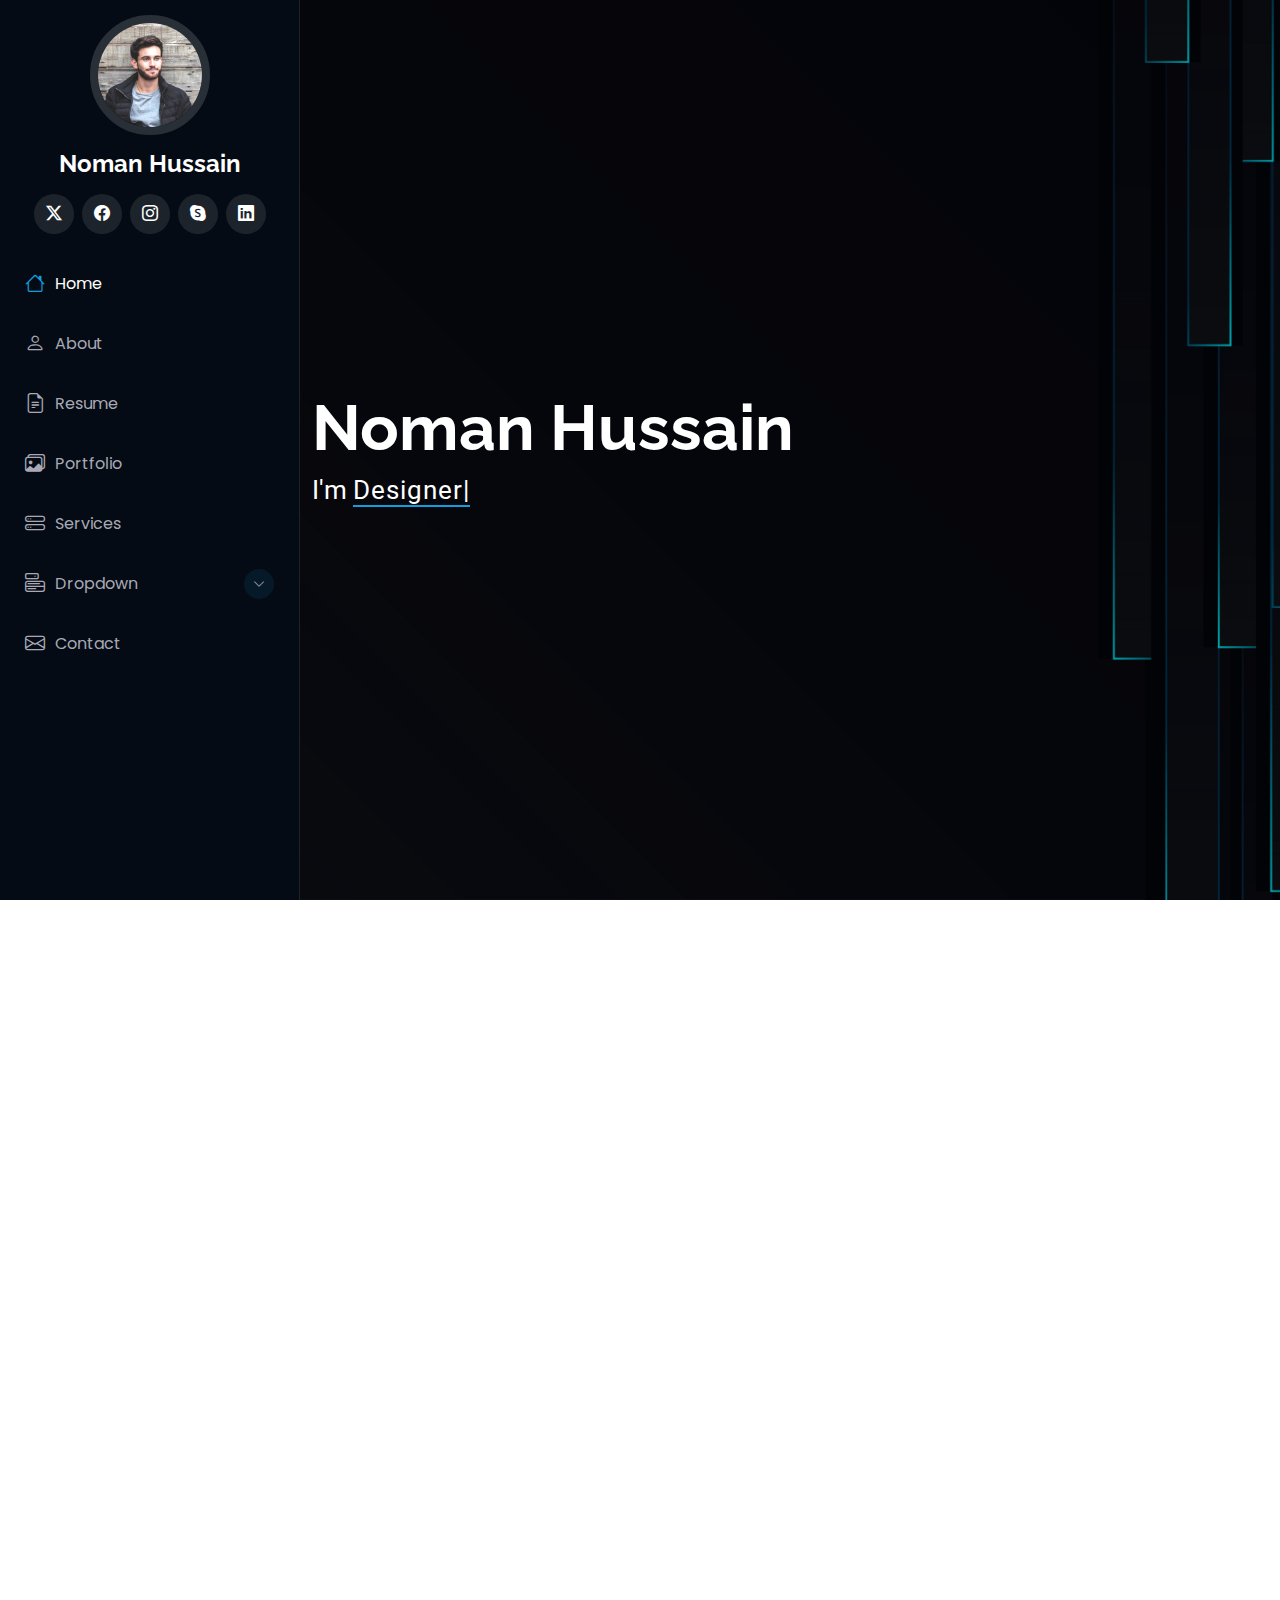
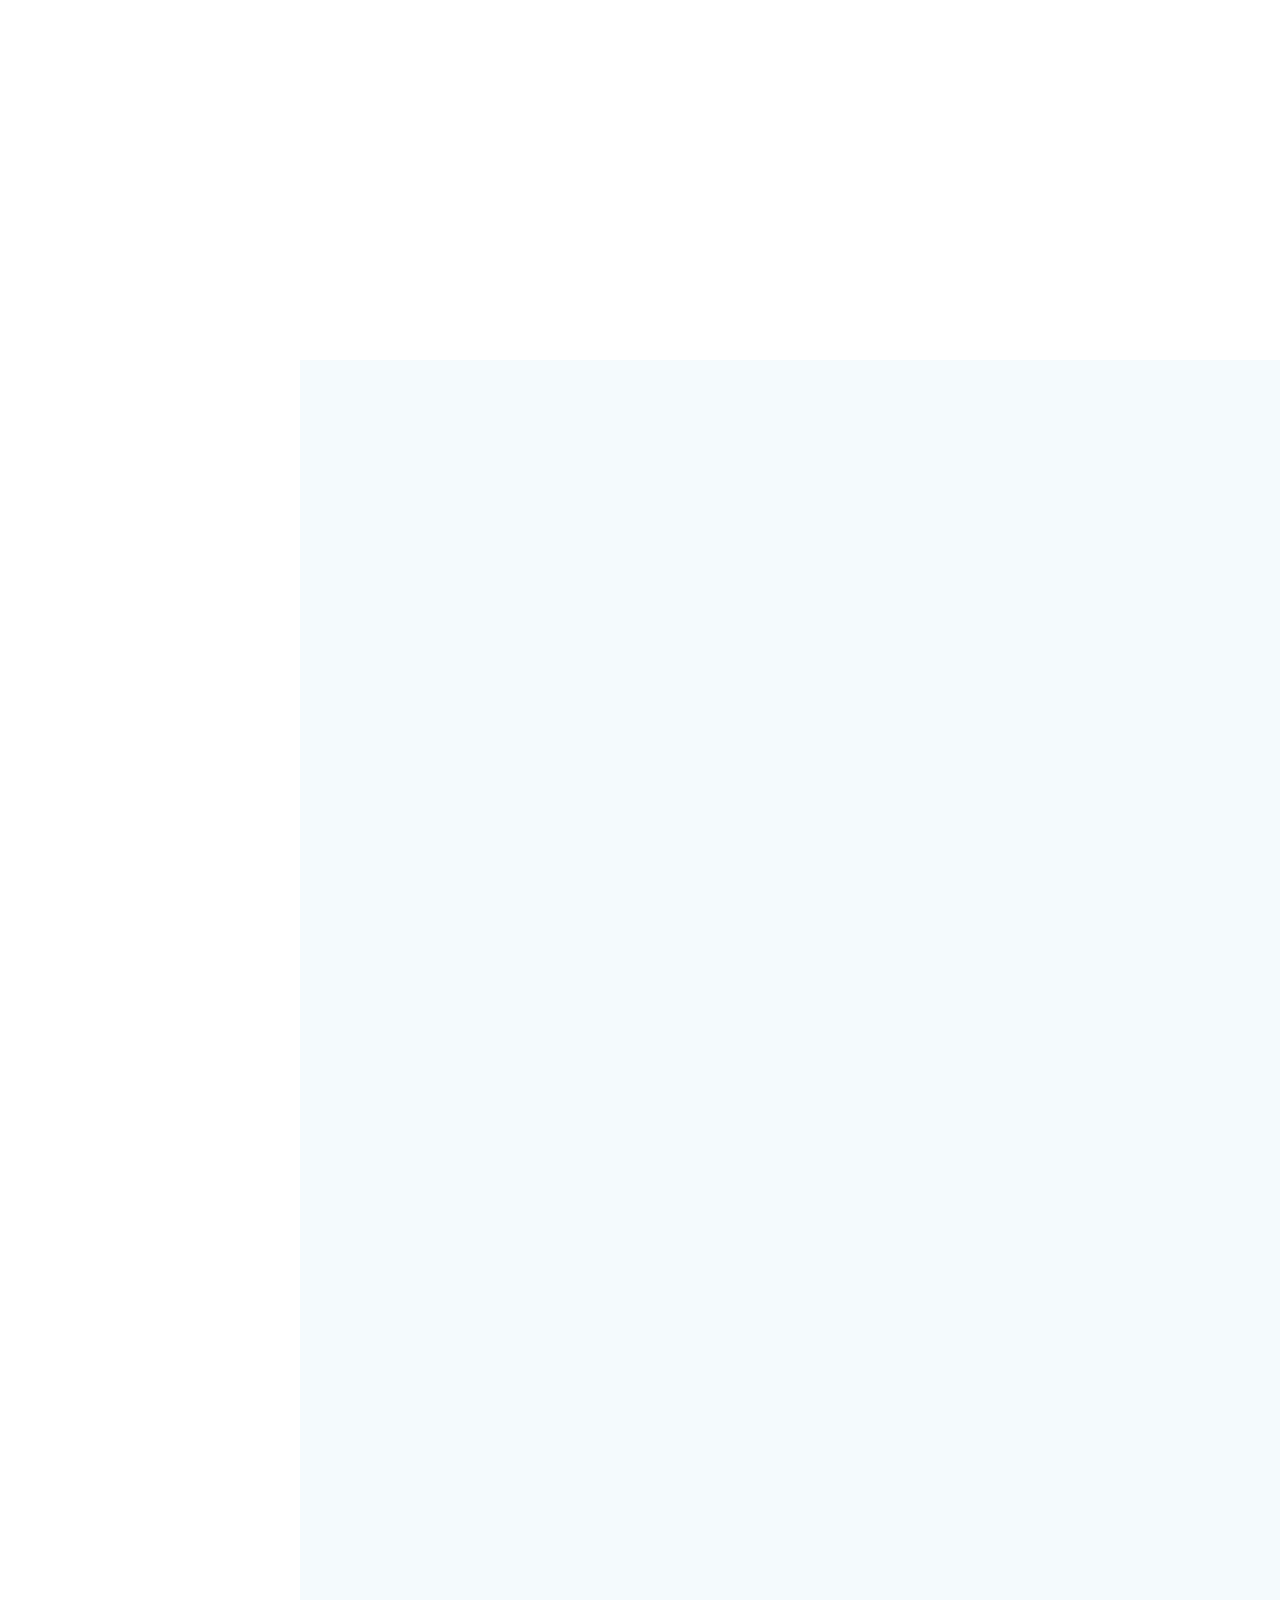
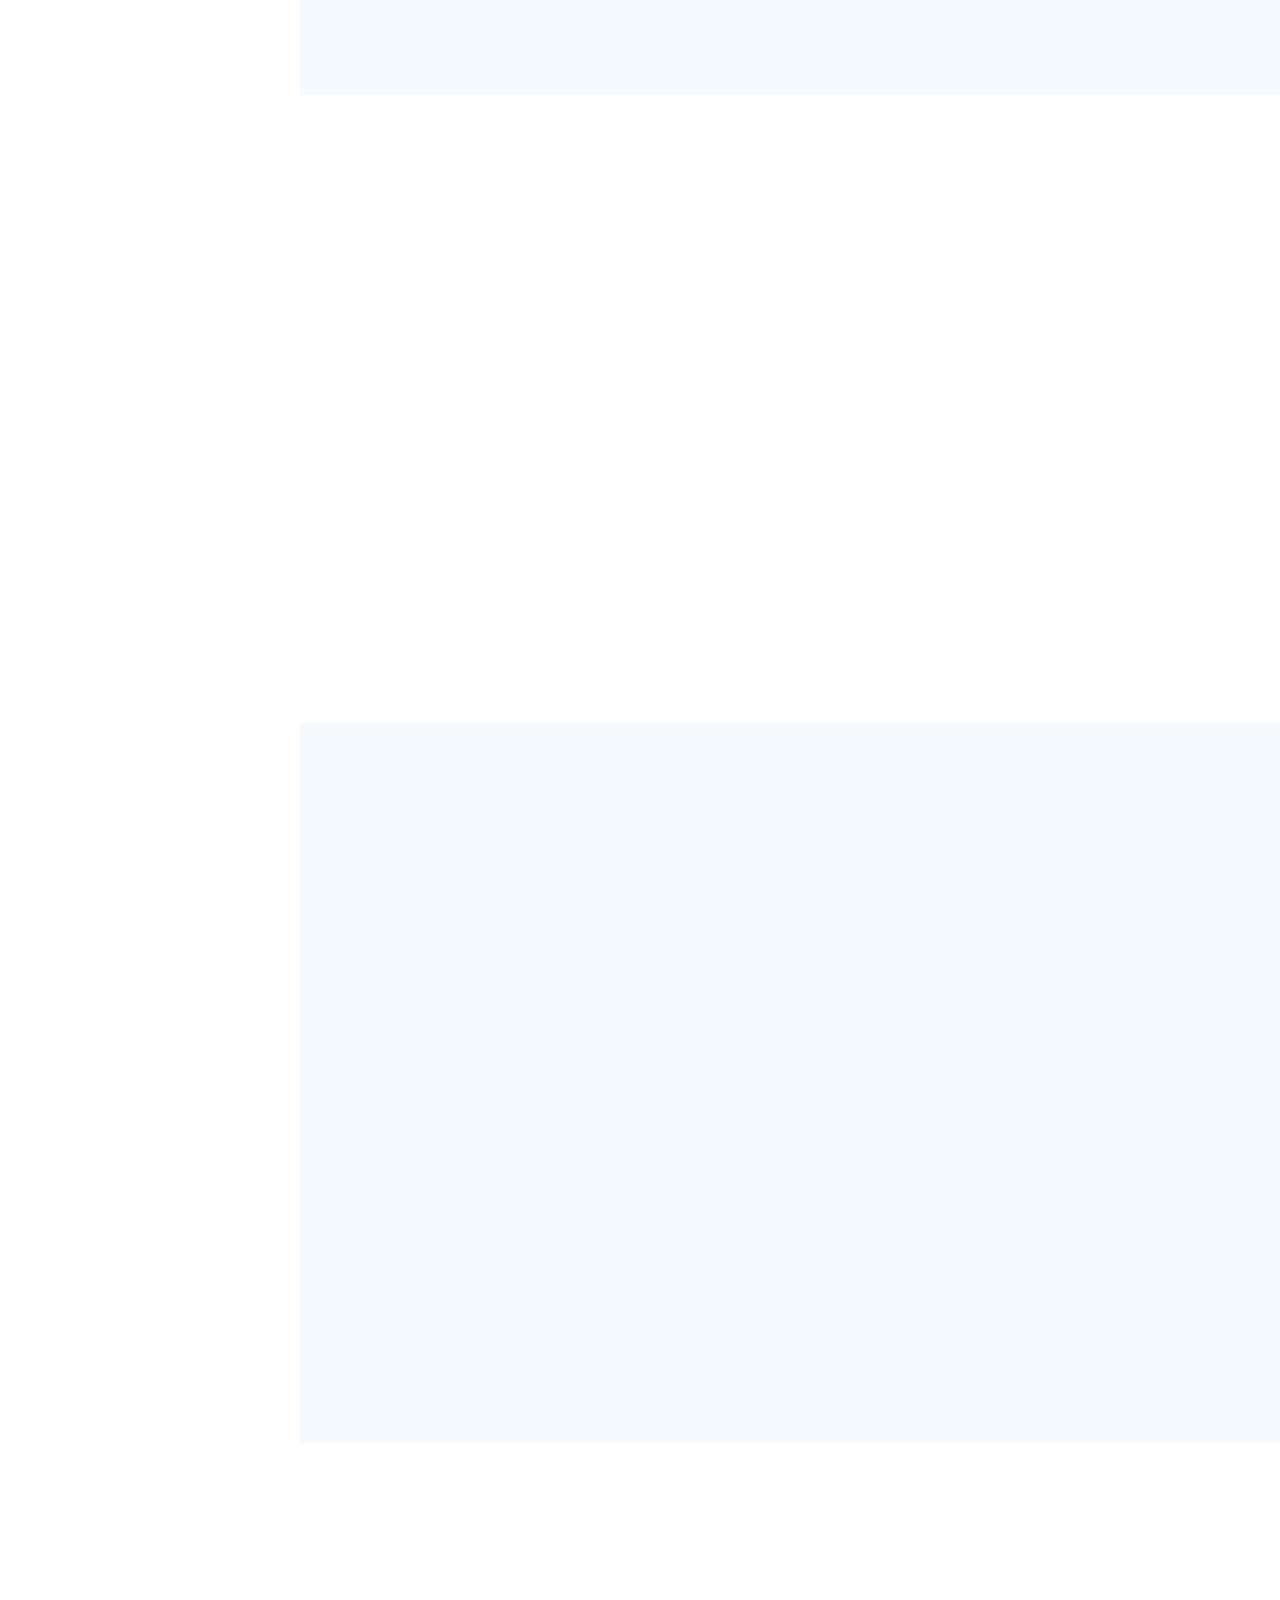
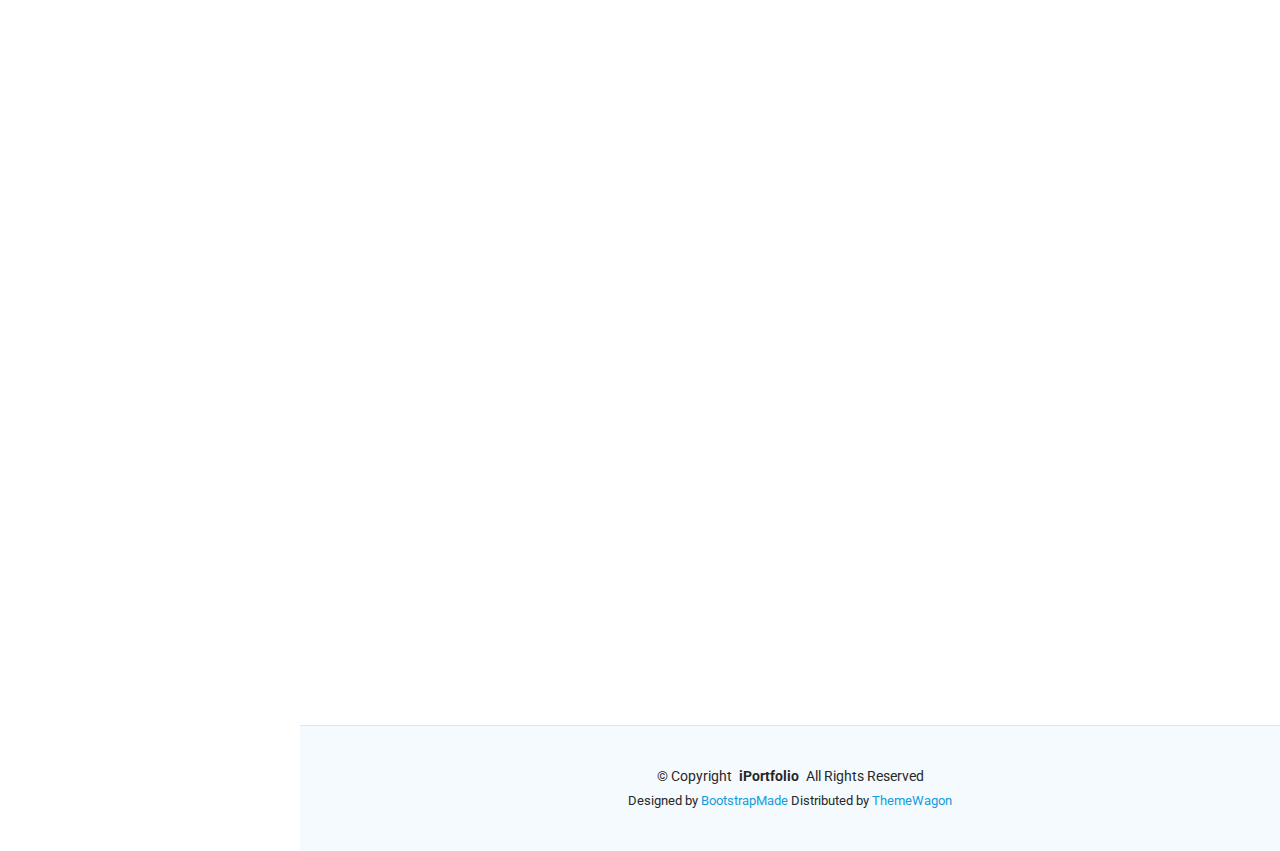
<file: index.html>
<!DOCTYPE html>
<html lang="en">

<head>
  <meta charset="utf-8">
  <meta content="width=device-width, initial-scale=1.0" name="viewport">
  <title>Index - iPortfolio Bootstrap Template</title>
  <meta content="" name="description">
  <meta content="" name="keywords">

  <!-- Favicons -->
  <link href="assets/img/favicon.png" rel="icon">
  <link href="assets/img/apple-touch-icon.png" rel="apple-touch-icon">

  <!-- Fonts -->
  <link href="https://fonts.googleapis.com" rel="preconnect">
  <link href="https://fonts.gstatic.com" rel="preconnect" crossorigin>
  <link href="https://fonts.googleapis.com/css2?family=Roboto:ital,wght@0,100;0,300;0,400;0,500;0,700;0,900;1,100;1,300;1,400;1,500;1,700;1,900&family=Poppins:ital,wght@0,100;0,200;0,300;0,400;0,500;0,600;0,700;0,800;0,900;1,100;1,200;1,300;1,400;1,500;1,600;1,700;1,800;1,900&family=Raleway:ital,wght@0,100;0,200;0,300;0,400;0,500;0,600;0,700;0,800;0,900;1,100;1,200;1,300;1,400;1,500;1,600;1,700;1,800;1,900&display=swap" rel="stylesheet">

  <!-- Vendor CSS Files -->
  <link href="assets/vendor/bootstrap/css/bootstrap.min.css" rel="stylesheet">
  <link href="assets/vendor/bootstrap-icons/bootstrap-icons.css" rel="stylesheet">
  <link href="assets/vendor/aos/aos.css" rel="stylesheet">
  <link href="assets/vendor/glightbox/css/glightbox.min.css" rel="stylesheet">
  <link href="assets/vendor/swiper/swiper-bundle.min.css" rel="stylesheet">

  <!-- Main CSS File -->
  <link href="assets/css/main.css" rel="stylesheet">

  <!-- =======================================================
  * Template Name: iPortfolio
  * Template URL: https://bootstrapmade.com/iportfolio-bootstrap-portfolio-websites-template/
  * Updated: Jun 29 2024 with Bootstrap v5.3.3
  * Author: BootstrapMade.com
  * License: https://bootstrapmade.com/license/
  ======================================================== -->
</head>

<body class="index-page">

  <header id="header" class="header dark-background d-flex flex-column">
    <i class="header-toggle d-xl-none bi bi-list"></i>

    <div class="profile-img">
      <img src="assets/img/my-profile-img.jpg" alt="" class="img-fluid rounded-circle">
    </div>

    <a href="index.html" class="logo d-flex align-items-center justify-content-center">
      <!-- Uncomment the line below if you also wish to use an image logo -->
      <!-- <img src="assets/img/logo.png" alt=""> -->
      <h1 class="sitename">Noman Hussain</h1>
    </a>

    <div class="social-links text-center">
      <a href="#" class="twitter"><i class="bi bi-twitter-x"></i></a>
      <a href="#" class="facebook"><i class="bi bi-facebook"></i></a>
      <a href="#" class="instagram"><i class="bi bi-instagram"></i></a>
      <a href="#" class="google-plus"><i class="bi bi-skype"></i></a>
      <a href="#" class="linkedin"><i class="bi bi-linkedin"></i></a>
    </div>

    <nav id="navmenu" class="navmenu">
      <ul>
        <li><a href="#hero" class="active"><i class="bi bi-house navicon"></i>Home</a></li>
        <li><a href="#about"><i class="bi bi-person navicon"></i> About</a></li>
        <li><a href="#resume"><i class="bi bi-file-earmark-text navicon"></i> Resume</a></li>
        <li><a href="#portfolio"><i class="bi bi-images navicon"></i> Portfolio</a></li>
        <li><a href="#services"><i class="bi bi-hdd-stack navicon"></i> Services</a></li>
        <li class="dropdown"><a href="#"><i class="bi bi-menu-button navicon"></i> <span>Dropdown</span> <i class="bi bi-chevron-down toggle-dropdown"></i></a>
          <ul>
            <li><a href="#">Dropdown 1</a></li>
            <li class="dropdown"><a href="#"><span>Deep Dropdown</span> <i class="bi bi-chevron-down toggle-dropdown"></i></a>
              <ul>
                <li><a href="#">Deep Dropdown 1</a></li>
                <li><a href="#">Deep Dropdown 2</a></li>
                <li><a href="#">Deep Dropdown 3</a></li>
                <li><a href="#">Deep Dropdown 4</a></li>
                <li><a href="#">Deep Dropdown 5</a></li>
              </ul>
            </li>
            <li><a href="#">Dropdown 2</a></li>
            <li><a href="#">Dropdown 3</a></li>
            <li><a href="#">Dropdown 4</a></li>
          </ul>
        </li>
        <li><a href="#contact"><i class="bi bi-envelope navicon"></i> Contact</a></li>
      </ul>
    </nav>

  </header>

  <main class="main">

    <!-- Hero Section -->
    <section id="hero" class="hero section dark-background">

      <img src="assets/img/hero-bg.jpg" alt="" data-aos="fade-in" class="">

      <div class="container" data-aos="fade-up" data-aos-delay="100">
        <h2>Noman Hussain</h2>
        <p>I'm <span class="typed" data-typed-items="Designer, Developer, Freelancer, Photographer">Designer</span><span class="typed-cursor typed-cursor--blink" aria-hidden="true"></span><span class="typed-cursor typed-cursor--blink" aria-hidden="true"></span></p>
      </div>

    </section><!-- /Hero Section -->

    <!-- About Section -->
    <section id="about" class="about section">

      <!-- Section Title -->
      <div class="container section-title" data-aos="fade-up">
        <h2>About</h2>
        <p>Magnam dolores commodi suscipit. Necessitatibus eius consequatur ex aliquid fuga eum quidem. Sit sint consectetur velit. Quisquam quos quisquam cupiditate. Et nemo qui impedit suscipit alias ea. Quia fugiat sit in iste officiis commodi quidem hic quas.</p>
      </div><!-- End Section Title -->

      <div class="container" data-aos="fade-up" data-aos-delay="100">

        <div class="row gy-4 justify-content-center">
          <div class="col-lg-4">
            <img src="assets/img/my-profile-img.jpg" class="img-fluid" alt="">
          </div>
          <div class="col-lg-8 content">
            <h2>UI/UX Designer &amp; Web Developer.</h2>
            <p class="fst-italic py-3">
              Lorem ipsum dolor sit amet, consectetur adipiscing elit, sed do eiusmod tempor incididunt ut labore et dolore
              magna aliqua.
            </p>
            <div class="row">
              <div class="col-lg-6">
                <ul>
                  <li><i class="bi bi-chevron-right"></i> <strong>Birthday:</strong> <span>1 May 1995</span></li>
                  <li><i class="bi bi-chevron-right"></i> <strong>Website:</strong> <span>www.example.com</span></li>
                  <li><i class="bi bi-chevron-right"></i> <strong>Phone:</strong> <span>+123 456 7890</span></li>
                  <li><i class="bi bi-chevron-right"></i> <strong>City:</strong> <span>New York, USA</span></li>
                </ul>
              </div>
              <div class="col-lg-6">
                <ul>
                  <li><i class="bi bi-chevron-right"></i> <strong>Age:</strong> <span>30</span></li>
                  <li><i class="bi bi-chevron-right"></i> <strong>Degree:</strong> <span>Master</span></li>
                  <li><i class="bi bi-chevron-right"></i> <strong>Email:</strong> <span>email@example.com</span></li>
                  <li><i class="bi bi-chevron-right"></i> <strong>Freelance:</strong> <span>Available</span></li>
                </ul>
              </div>
            </div>
            <p class="py-3">
              Officiis eligendi itaque labore et dolorum mollitia officiis optio vero. Quisquam sunt adipisci omnis et ut. Nulla accusantium dolor incidunt officia tempore. Et eius omnis.
              Cupiditate ut dicta maxime officiis quidem quia. Sed et consectetur qui quia repellendus itaque neque.
            </p>
          </div>
        </div>

      </div>

    </section><!-- /About Section -->

    <!-- Stats Section -->
    <section id="stats" class="stats section">

      <div class="container" data-aos="fade-up" data-aos-delay="100">

        <div class="row gy-4">

          <div class="col-lg-3 col-md-6">
            <div class="stats-item">
              <i class="bi bi-emoji-smile"></i>
              <span data-purecounter-start="0" data-purecounter-end="232" data-purecounter-duration="1" class="purecounter"></span>
              <p><strong>Happy Clients</strong> <span>consequuntur quae</span></p>
            </div>
          </div><!-- End Stats Item -->

          <div class="col-lg-3 col-md-6">
            <div class="stats-item">
              <i class="bi bi-journal-richtext"></i>
              <span data-purecounter-start="0" data-purecounter-end="521" data-purecounter-duration="1" class="purecounter"></span>
              <p><strong>Projects</strong> <span>adipisci atque cum quia aut</span></p>
            </div>
          </div><!-- End Stats Item -->

          <div class="col-lg-3 col-md-6">
            <div class="stats-item">
              <i class="bi bi-headset"></i>
              <span data-purecounter-start="0" data-purecounter-end="1453" data-purecounter-duration="1" class="purecounter"></span>
              <p><strong>Hours Of Support</strong> <span>aut commodi quaerat</span></p>
            </div>
          </div><!-- End Stats Item -->

          <div class="col-lg-3 col-md-6">
            <div class="stats-item">
              <i class="bi bi-people"></i>
              <span data-purecounter-start="0" data-purecounter-end="32" data-purecounter-duration="1" class="purecounter"></span>
              <p><strong>Hard Workers</strong> <span>rerum asperiores dolor</span></p>
            </div>
          </div><!-- End Stats Item -->

        </div>

      </div>

    </section><!-- /Stats Section -->

    <!-- Skills Section -->
    <section id="skills" class="skills section light-background">

      <!-- Section Title -->
      <div class="container section-title" data-aos="fade-up">
        <h2>Skills</h2>
        <p>Necessitatibus eius consequatur ex aliquid fuga eum quidem sint consectetur velit</p>
      </div><!-- End Section Title -->

      <div class="container" data-aos="fade-up" data-aos-delay="100">

        <div class="row skills-content skills-animation">

          <div class="col-lg-6">

            <div class="progress">
              <span class="skill"><span>HTML</span> <i class="val">100%</i></span>
              <div class="progress-bar-wrap">
                <div class="progress-bar" role="progressbar" aria-valuenow="100" aria-valuemin="0" aria-valuemax="100"></div>
              </div>
            </div><!-- End Skills Item -->

            <div class="progress">
              <span class="skill"><span>CSS</span> <i class="val">90%</i></span>
              <div class="progress-bar-wrap">
                <div class="progress-bar" role="progressbar" aria-valuenow="90" aria-valuemin="0" aria-valuemax="100"></div>
              </div>
            </div><!-- End Skills Item -->

            <div class="progress">
              <span class="skill"><span>JavaScript</span> <i class="val">75%</i></span>
              <div class="progress-bar-wrap">
                <div class="progress-bar" role="progressbar" aria-valuenow="75" aria-valuemin="0" aria-valuemax="100"></div>
              </div>
            </div><!-- End Skills Item -->

          </div>

          <div class="col-lg-6">

            <div class="progress">
              <span class="skill"><span>PHP</span> <i class="val">80%</i></span>
              <div class="progress-bar-wrap">
                <div class="progress-bar" role="progressbar" aria-valuenow="80" aria-valuemin="0" aria-valuemax="100"></div>
              </div>
            </div><!-- End Skills Item -->

            <div class="progress">
              <span class="skill"><span>WordPress/CMS</span> <i class="val">90%</i></span>
              <div class="progress-bar-wrap">
                <div class="progress-bar" role="progressbar" aria-valuenow="90" aria-valuemin="0" aria-valuemax="100"></div>
              </div>
            </div><!-- End Skills Item -->

            <div class="progress">
              <span class="skill"><span>Photoshop</span> <i class="val">55%</i></span>
              <div class="progress-bar-wrap">
                <div class="progress-bar" role="progressbar" aria-valuenow="55" aria-valuemin="0" aria-valuemax="100"></div>
              </div>
            </div><!-- End Skills Item -->

          </div>

        </div>

      </div>

    </section><!-- /Skills Section -->

    <!-- Resume Section -->
    <section id="resume" class="resume section">

      <!-- Section Title -->
      <div class="container section-title" data-aos="fade-up">
        <h2>Resume</h2>
        <p>Magnam dolores commodi suscipit. Necessitatibus eius consequatur ex aliquid fuga eum quidem. Sit sint consectetur velit. Quisquam quos quisquam cupiditate. Et nemo qui impedit suscipit alias ea. Quia fugiat sit in iste officiis commodi quidem hic quas.</p>
      </div><!-- End Section Title -->

      <div class="container">

        <div class="row">

          <div class="col-lg-6" data-aos="fade-up" data-aos-delay="100">
            <h3 class="resume-title">Sumary</h3>

            <div class="resume-item pb-0">
              <h4>Brandon Johnson</h4>
              <p><em>Innovative and deadline-driven Graphic Designer with 3+ years of experience designing and developing user-centered digital/print marketing material from initial concept to final, polished deliverable.</em></p>
              <ul>
                <li>Portland par 127,Orlando, FL</li>
                <li>(123) 456-7891</li>
                <li>alice.barkley@example.com</li>
              </ul>
            </div><!-- Edn Resume Item -->

            <h3 class="resume-title">Education</h3>
            <div class="resume-item">
              <h4>Master of Fine Arts &amp; Graphic Design</h4>
              <h5>2015 - 2016</h5>
              <p><em>Rochester Institute of Technology, Rochester, NY</em></p>
              <p>Qui deserunt veniam. Et sed aliquam labore tempore sed quisquam iusto autem sit. Ea vero voluptatum qui ut dignissimos deleniti nerada porti sand markend</p>
            </div><!-- Edn Resume Item -->

            <div class="resume-item">
              <h4>Bachelor of Fine Arts &amp; Graphic Design</h4>
              <h5>2010 - 2014</h5>
              <p><em>Rochester Institute of Technology, Rochester, NY</em></p>
              <p>Quia nobis sequi est occaecati aut. Repudiandae et iusto quae reiciendis et quis Eius vel ratione eius unde vitae rerum voluptates asperiores voluptatem Earum molestiae consequatur neque etlon sader mart dila</p>
            </div><!-- Edn Resume Item -->

          </div>

          <div class="col-lg-6" data-aos="fade-up" data-aos-delay="200">
            <h3 class="resume-title">Professional Experience</h3>
            <div class="resume-item">
              <h4>Senior graphic design specialist</h4>
              <h5>2019 - Present</h5>
              <p><em>Experion, New York, NY </em></p>
              <ul>
                <li>Lead in the design, development, and implementation of the graphic, layout, and production communication materials</li>
                <li>Delegate tasks to the 7 members of the design team and provide counsel on all aspects of the project. </li>
                <li>Supervise the assessment of all graphic materials in order to ensure quality and accuracy of the design</li>
                <li>Oversee the efficient use of production project budgets ranging from $2,000 - $25,000</li>
              </ul>
            </div><!-- Edn Resume Item -->

            <div class="resume-item">
              <h4>Graphic design specialist</h4>
              <h5>2017 - 2018</h5>
              <p><em>Stepping Stone Advertising, New York, NY</em></p>
              <ul>
                <li>Developed numerous marketing programs (logos, brochures,infographics, presentations, and advertisements).</li>
                <li>Managed up to 5 projects or tasks at a given time while under pressure</li>
                <li>Recommended and consulted with clients on the most appropriate graphic design</li>
                <li>Created 4+ design presentations and proposals a month for clients and account managers</li>
              </ul>
            </div><!-- Edn Resume Item -->

          </div>

        </div>

      </div>

    </section><!-- /Resume Section -->

    <!-- Portfolio Section -->
    <section id="portfolio" class="portfolio section light-background">

      <!-- Section Title -->
      <div class="container section-title" data-aos="fade-up">
        <h2>Portfolio</h2>
        <p>Magnam dolores commodi suscipit. Necessitatibus eius consequatur ex aliquid fuga eum quidem. Sit sint consectetur velit. Quisquam quos quisquam cupiditate. Et nemo qui impedit suscipit alias ea. Quia fugiat sit in iste officiis commodi quidem hic quas.</p>
      </div><!-- End Section Title -->

      <div class="container">

        <div class="isotope-layout" data-default-filter="*" data-layout="masonry" data-sort="original-order">

          <ul class="portfolio-filters isotope-filters" data-aos="fade-up" data-aos-delay="100">
            <li data-filter="*" class="filter-active">All</li>
            <li data-filter=".filter-app">App</li>
            <li data-filter=".filter-product">Product</li>
            <li data-filter=".filter-branding">Branding</li>
            <li data-filter=".filter-books">Books</li>
          </ul><!-- End Portfolio Filters -->

          <div class="row gy-4 isotope-container" data-aos="fade-up" data-aos-delay="200">

            <div class="col-lg-4 col-md-6 portfolio-item isotope-item filter-app">
              <div class="portfolio-content h-100">
                <img src="assets/img/portfolio/app-1.jpg" class="img-fluid" alt="">
                <div class="portfolio-info">
                  <h4>App 1</h4>
                  <p>Lorem ipsum, dolor sit amet consectetur</p>
                  <a href="assets/img/portfolio/app-1.jpg" title="App 1" data-gallery="portfolio-gallery-app" class="glightbox preview-link"><i class="bi bi-zoom-in"></i></a>
                  <a href="portfolio-details.html" title="More Details" class="details-link"><i class="bi bi-link-45deg"></i></a>
                </div>
              </div>
            </div><!-- End Portfolio Item -->

            <div class="col-lg-4 col-md-6 portfolio-item isotope-item filter-product">
              <div class="portfolio-content h-100">
                <img src="assets/img/portfolio/product-1.jpg" class="img-fluid" alt="">
                <div class="portfolio-info">
                  <h4>Product 1</h4>
                  <p>Lorem ipsum, dolor sit amet consectetur</p>
                  <a href="assets/img/portfolio/product-1.jpg" title="Product 1" data-gallery="portfolio-gallery-product" class="glightbox preview-link"><i class="bi bi-zoom-in"></i></a>
                  <a href="portfolio-details.html" title="More Details" class="details-link"><i class="bi bi-link-45deg"></i></a>
                </div>
              </div>
            </div><!-- End Portfolio Item -->

            <div class="col-lg-4 col-md-6 portfolio-item isotope-item filter-branding">
              <div class="portfolio-content h-100">
                <img src="assets/img/portfolio/branding-1.jpg" class="img-fluid" alt="">
                <div class="portfolio-info">
                  <h4>Branding 1</h4>
                  <p>Lorem ipsum, dolor sit amet consectetur</p>
                  <a href="assets/img/portfolio/branding-1.jpg" title="Branding 1" data-gallery="portfolio-gallery-branding" class="glightbox preview-link"><i class="bi bi-zoom-in"></i></a>
                  <a href="portfolio-details.html" title="More Details" class="details-link"><i class="bi bi-link-45deg"></i></a>
                </div>
              </div>
            </div><!-- End Portfolio Item -->

            <div class="col-lg-4 col-md-6 portfolio-item isotope-item filter-books">
              <div class="portfolio-content h-100">
                <img src="assets/img/portfolio/books-1.jpg" class="img-fluid" alt="">
                <div class="portfolio-info">
                  <h4>Books 1</h4>
                  <p>Lorem ipsum, dolor sit amet consectetur</p>
                  <a href="assets/img/portfolio/books-1.jpg" title="Branding 1" data-gallery="portfolio-gallery-book" class="glightbox preview-link"><i class="bi bi-zoom-in"></i></a>
                  <a href="portfolio-details.html" title="More Details" class="details-link"><i class="bi bi-link-45deg"></i></a>
                </div>
              </div>
            </div><!-- End Portfolio Item -->

            <div class="col-lg-4 col-md-6 portfolio-item isotope-item filter-app">
              <div class="portfolio-content h-100">
                <img src="assets/img/portfolio/app-2.jpg" class="img-fluid" alt="">
                <div class="portfolio-info">
                  <h4>App 2</h4>
                  <p>Lorem ipsum, dolor sit amet consectetur</p>
                  <a href="assets/img/portfolio/app-2.jpg" title="App 2" data-gallery="portfolio-gallery-app" class="glightbox preview-link"><i class="bi bi-zoom-in"></i></a>
                  <a href="portfolio-details.html" title="More Details" class="details-link"><i class="bi bi-link-45deg"></i></a>
                </div>
              </div>
            </div><!-- End Portfolio Item -->

            <div class="col-lg-4 col-md-6 portfolio-item isotope-item filter-product">
              <div class="portfolio-content h-100">
                <img src="assets/img/portfolio/product-2.jpg" class="img-fluid" alt="">
                <div class="portfolio-info">
                  <h4>Product 2</h4>
                  <p>Lorem ipsum, dolor sit amet consectetur</p>
                  <a href="assets/img/portfolio/product-2.jpg" title="Product 2" data-gallery="portfolio-gallery-product" class="glightbox preview-link"><i class="bi bi-zoom-in"></i></a>
                  <a href="portfolio-details.html" title="More Details" class="details-link"><i class="bi bi-link-45deg"></i></a>
                </div>
              </div>
            </div><!-- End Portfolio Item -->

            <div class="col-lg-4 col-md-6 portfolio-item isotope-item filter-branding">
              <div class="portfolio-content h-100">
                <img src="assets/img/portfolio/branding-2.jpg" class="img-fluid" alt="">
                <div class="portfolio-info">
                  <h4>Branding 2</h4>
                  <p>Lorem ipsum, dolor sit amet consectetur</p>
                  <a href="assets/img/portfolio/branding-2.jpg" title="Branding 2" data-gallery="portfolio-gallery-branding" class="glightbox preview-link"><i class="bi bi-zoom-in"></i></a>
                  <a href="portfolio-details.html" title="More Details" class="details-link"><i class="bi bi-link-45deg"></i></a>
                </div>
              </div>
            </div><!-- End Portfolio Item -->

            <div class="col-lg-4 col-md-6 portfolio-item isotope-item filter-books">
              <div class="portfolio-content h-100">
                <img src="assets/img/portfolio/books-2.jpg" class="img-fluid" alt="">
                <div class="portfolio-info">
                  <h4>Books 2</h4>
                  <p>Lorem ipsum, dolor sit amet consectetur</p>
                  <a href="assets/img/portfolio/books-2.jpg" title="Branding 2" data-gallery="portfolio-gallery-book" class="glightbox preview-link"><i class="bi bi-zoom-in"></i></a>
                  <a href="portfolio-details.html" title="More Details" class="details-link"><i class="bi bi-link-45deg"></i></a>
                </div>
              </div>
            </div><!-- End Portfolio Item -->

            <div class="col-lg-4 col-md-6 portfolio-item isotope-item filter-app">
              <div class="portfolio-content h-100">
                <img src="assets/img/portfolio/app-3.jpg" class="img-fluid" alt="">
                <div class="portfolio-info">
                  <h4>App 3</h4>
                  <p>Lorem ipsum, dolor sit amet consectetur</p>
                  <a href="assets/img/portfolio/app-3.jpg" title="App 3" data-gallery="portfolio-gallery-app" class="glightbox preview-link"><i class="bi bi-zoom-in"></i></a>
                  <a href="portfolio-details.html" title="More Details" class="details-link"><i class="bi bi-link-45deg"></i></a>
                </div>
              </div>
            </div><!-- End Portfolio Item -->

            <div class="col-lg-4 col-md-6 portfolio-item isotope-item filter-product">
              <div class="portfolio-content h-100">
                <img src="assets/img/portfolio/product-3.jpg" class="img-fluid" alt="">
                <div class="portfolio-info">
                  <h4>Product 3</h4>
                  <p>Lorem ipsum, dolor sit amet consectetur</p>
                  <a href="assets/img/portfolio/product-3.jpg" title="Product 3" data-gallery="portfolio-gallery-product" class="glightbox preview-link"><i class="bi bi-zoom-in"></i></a>
                  <a href="portfolio-details.html" title="More Details" class="details-link"><i class="bi bi-link-45deg"></i></a>
                </div>
              </div>
            </div><!-- End Portfolio Item -->

            <div class="col-lg-4 col-md-6 portfolio-item isotope-item filter-branding">
              <div class="portfolio-content h-100">
                <img src="assets/img/portfolio/branding-3.jpg" class="img-fluid" alt="">
                <div class="portfolio-info">
                  <h4>Branding 3</h4>
                  <p>Lorem ipsum, dolor sit amet consectetur</p>
                  <a href="assets/img/portfolio/branding-3.jpg" title="Branding 2" data-gallery="portfolio-gallery-branding" class="glightbox preview-link"><i class="bi bi-zoom-in"></i></a>
                  <a href="portfolio-details.html" title="More Details" class="details-link"><i class="bi bi-link-45deg"></i></a>
                </div>
              </div>
            </div><!-- End Portfolio Item -->

            <div class="col-lg-4 col-md-6 portfolio-item isotope-item filter-books">
              <div class="portfolio-content h-100">
                <img src="assets/img/portfolio/books-3.jpg" class="img-fluid" alt="">
                <div class="portfolio-info">
                  <h4>Books 3</h4>
                  <p>Lorem ipsum, dolor sit amet consectetur</p>
                  <a href="assets/img/portfolio/books-3.jpg" title="Branding 3" data-gallery="portfolio-gallery-book" class="glightbox preview-link"><i class="bi bi-zoom-in"></i></a>
                  <a href="portfolio-details.html" title="More Details" class="details-link"><i class="bi bi-link-45deg"></i></a>
                </div>
              </div>
            </div><!-- End Portfolio Item -->

          </div><!-- End Portfolio Container -->

        </div>

      </div>

    </section><!-- /Portfolio Section -->

    <!-- Services Section -->
    <section id="services" class="services section">

      <!-- Section Title -->
      <div class="container section-title" data-aos="fade-up">
        <h2>Services</h2>
        <p>Magnam dolores commodi suscipit. Necessitatibus eius consequatur ex aliquid fuga eum quidem. Sit sint consectetur velit. Quisquam quos quisquam cupiditate. Et nemo qui impedit suscipit alias ea. Quia fugiat sit in iste officiis commodi quidem hic quas.</p>
      </div><!-- End Section Title -->

      <div class="container">

        <div class="row gy-4">

          <div class="col-lg-4 col-md-6 service-item d-flex" data-aos="fade-up" data-aos-delay="100">
            <div class="icon flex-shrink-0"><i class="bi bi-briefcase"></i></div>
            <div>
              <h4 class="title"><a href="service-details.html" class="stretched-link">Lorem Ipsum</a></h4>
              <p class="description">Voluptatum deleniti atque corrupti quos dolores et quas molestias excepturi sint occaecati cupiditate non provident</p>
            </div>
          </div>
          <!-- End Service Item -->

          <div class="col-lg-4 col-md-6 service-item d-flex" data-aos="fade-up" data-aos-delay="200">
            <div class="icon flex-shrink-0"><i class="bi bi-card-checklist"></i></div>
            <div>
              <h4 class="title"><a href="service-details.html" class="stretched-link">Dolor Sitema</a></h4>
              <p class="description">Minim veniam, quis nostrud exercitation ullamco laboris nisi ut aliquip ex ea commodo consequat tarad limino ata</p>
            </div>
          </div><!-- End Service Item -->

          <div class="col-lg-4 col-md-6 service-item d-flex" data-aos="fade-up" data-aos-delay="300">
            <div class="icon flex-shrink-0"><i class="bi bi-bar-chart"></i></div>
            <div>
              <h4 class="title"><a href="service-details.html" class="stretched-link">Sed ut perspiciatis</a></h4>
              <p class="description">Duis aute irure dolor in reprehenderit in voluptate velit esse cillum dolore eu fugiat nulla pariatur</p>
            </div>
          </div><!-- End Service Item -->

          <div class="col-lg-4 col-md-6 service-item d-flex" data-aos="fade-up" data-aos-delay="400">
            <div class="icon flex-shrink-0"><i class="bi bi-binoculars"></i></div>
            <div>
              <h4 class="title"><a href="service-details.html" class="stretched-link">Magni Dolores</a></h4>
              <p class="description">Excepteur sint occaecat cupidatat non proident, sunt in culpa qui officia deserunt mollit anim id est laborum</p>
            </div>
          </div><!-- End Service Item -->

          <div class="col-lg-4 col-md-6 service-item d-flex" data-aos="fade-up" data-aos-delay="500">
            <div class="icon flex-shrink-0"><i class="bi bi-brightness-high"></i></div>
            <div>
              <h4 class="title"><a href="service-details.html" class="stretched-link">Nemo Enim</a></h4>
              <p class="description">At vero eos et accusamus et iusto odio dignissimos ducimus qui blanditiis praesentium voluptatum deleniti atque</p>
            </div>
          </div><!-- End Service Item -->

          <div class="col-lg-4 col-md-6 service-item d-flex" data-aos="fade-up" data-aos-delay="600">
            <div class="icon flex-shrink-0"><i class="bi bi-calendar4-week"></i></div>
            <div>
              <h4 class="title"><a href="service-details.html" class="stretched-link">Eiusmod Tempor</a></h4>
              <p class="description">Et harum quidem rerum facilis est et expedita distinctio. Nam libero tempore, cum soluta nobis est eligendi</p>
            </div>
          </div><!-- End Service Item -->

        </div>

      </div>

    </section><!-- /Services Section -->

    <!-- Testimonials Section -->
    <section id="testimonials" class="testimonials section light-background">

      <!-- Section Title -->
      <div class="container section-title" data-aos="fade-up">
        <h2>Testimonials</h2>
        <p>Necessitatibus eius consequatur ex aliquid fuga eum quidem sint consectetur velit</p>
      </div><!-- End Section Title -->

      <div class="container" data-aos="fade-up" data-aos-delay="100">

        <div class="swiper init-swiper">
          <script type="application/json" class="swiper-config">
            {
              "loop": true,
              "speed": 600,
              "autoplay": {
                "delay": 5000
              },
              "slidesPerView": "auto",
              "pagination": {
                "el": ".swiper-pagination",
                "type": "bullets",
                "clickable": true
              },
              "breakpoints": {
                "320": {
                  "slidesPerView": 1,
                  "spaceBetween": 40
                },
                "1200": {
                  "slidesPerView": 3,
                  "spaceBetween": 1
                }
              }
            }
          </script>
          <div class="swiper-wrapper">

            <div class="swiper-slide">
              <div class="testimonial-item">
                <p>
                  <i class="bi bi-quote quote-icon-left"></i>
                  <span>Proin iaculis purus consequat sem cure digni ssim donec porttitora entum suscipit rhoncus. Accusantium quam, ultricies eget id, aliquam eget nibh et. Maecen aliquam, risus at semper.</span>
                  <i class="bi bi-quote quote-icon-right"></i>
                </p>
                <img src="assets/img/testimonials/testimonials-1.jpg" class="testimonial-img" alt="">
                <h3>Saul Goodman</h3>
                <h4>Ceo &amp; Founder</h4>
              </div>
            </div><!-- End testimonial item -->

            <div class="swiper-slide">
              <div class="testimonial-item">
                <p>
                  <i class="bi bi-quote quote-icon-left"></i>
                  <span>Export tempor illum tamen malis malis eram quae irure esse labore quem cillum quid malis quorum velit fore eram velit sunt aliqua noster fugiat irure amet legam anim culpa.</span>
                  <i class="bi bi-quote quote-icon-right"></i>
                </p>
                <img src="assets/img/testimonials/testimonials-2.jpg" class="testimonial-img" alt="">
                <h3>Sara Wilsson</h3>
                <h4>Designer</h4>
              </div>
            </div><!-- End testimonial item -->

            <div class="swiper-slide">
              <div class="testimonial-item">
                <p>
                  <i class="bi bi-quote quote-icon-left"></i>
                  <span>Enim nisi quem export duis labore cillum quae magna enim sint quorum nulla quem veniam duis minim tempor labore quem eram duis noster aute amet eram fore quis sint minim.</span>
                  <i class="bi bi-quote quote-icon-right"></i>
                </p>
                <img src="assets/img/testimonials/testimonials-3.jpg" class="testimonial-img" alt="">
                <h3>Jena Karlis</h3>
                <h4>Store Owner</h4>
              </div>
            </div><!-- End testimonial item -->

            <div class="swiper-slide">
              <div class="testimonial-item">
                <p>
                  <i class="bi bi-quote quote-icon-left"></i>
                  <span>Fugiat enim eram quae cillum dolore dolor amet nulla culpa multos export minim fugiat dolor enim duis veniam ipsum anim magna sunt elit fore quem dolore labore illum veniam.</span>
                  <i class="bi bi-quote quote-icon-right"></i>
                </p>
                <img src="assets/img/testimonials/testimonials-4.jpg" class="testimonial-img" alt="">
                <h3>Matt Brandon</h3>
                <h4>Freelancer</h4>
              </div>
            </div><!-- End testimonial item -->

            <div class="swiper-slide">
              <div class="testimonial-item">
                <p>
                  <i class="bi bi-quote quote-icon-left"></i>
                  <span>Quis quorum aliqua sint quem legam fore sunt eram irure aliqua veniam tempor noster veniam sunt culpa nulla illum cillum fugiat legam esse veniam culpa fore nisi cillum quid.</span>
                  <i class="bi bi-quote quote-icon-right"></i>
                </p>
                <img src="assets/img/testimonials/testimonials-5.jpg" class="testimonial-img" alt="">
                <h3>John Larson</h3>
                <h4>Entrepreneur</h4>
              </div>
            </div><!-- End testimonial item -->

          </div>
          <div class="swiper-pagination"></div>
        </div>

      </div>

    </section><!-- /Testimonials Section -->

    <!-- Contact Section -->
    <section id="contact" class="contact section">

      <!-- Section Title -->
      <div class="container section-title" data-aos="fade-up">
        <h2>Contact</h2>
        <p>Necessitatibus eius consequatur ex aliquid fuga eum quidem sint consectetur velit</p>
      </div><!-- End Section Title -->

      <div class="container" data-aos="fade-up" data-aos-delay="100">

        <div class="row gy-4">

          <div class="col-lg-5">

            <div class="info-wrap">
              <div class="info-item d-flex" data-aos="fade-up" data-aos-delay="200">
                <i class="bi bi-geo-alt flex-shrink-0"></i>
                <div>
                  <h3>Address</h3>
                  <p>A108 Adam Street, New York, NY 535022</p>
                </div>
              </div><!-- End Info Item -->

              <div class="info-item d-flex" data-aos="fade-up" data-aos-delay="300">
                <i class="bi bi-telephone flex-shrink-0"></i>
                <div>
                  <h3>Call Us</h3>
                  <p>+1 5589 55488 55</p>
                </div>
              </div><!-- End Info Item -->

              <div class="info-item d-flex" data-aos="fade-up" data-aos-delay="400">
                <i class="bi bi-envelope flex-shrink-0"></i>
                <div>
                  <h3>Email Us</h3>
                  <p>info@example.com</p>
                </div>
              </div><!-- End Info Item -->

              <iframe src="https://www.google.com/maps/embed?pb=!1m14!1m8!1m3!1d48389.78314118045!2d-74.006138!3d40.710059!3m2!1i1024!2i768!4f13.1!3m3!1m2!1s0x89c25a22a3bda30d%3A0xb89d1fe6bc499443!2sDowntown%20Conference%20Center!5e0!3m2!1sen!2sus!4v1676961268712!5m2!1sen!2sus" frameborder="0" style="border:0; width: 100%; height: 270px;" allowfullscreen="" loading="lazy" referrerpolicy="no-referrer-when-downgrade"></iframe>
            </div>
          </div>

          <div class="col-lg-7">
            <form action="forms/contact.php" method="post" class="php-email-form" data-aos="fade-up" data-aos-delay="200">
              <div class="row gy-4">

                <div class="col-md-6">
                  <label for="name-field" class="pb-2">Your Name</label>
                  <input type="text" name="name" id="name-field" class="form-control" required="">
                </div>

                <div class="col-md-6">
                  <label for="email-field" class="pb-2">Your Email</label>
                  <input type="email" class="form-control" name="email" id="email-field" required="">
                </div>

                <div class="col-md-12">
                  <label for="subject-field" class="pb-2">Subject</label>
                  <input type="text" class="form-control" name="subject" id="subject-field" required="">
                </div>

                <div class="col-md-12">
                  <label for="message-field" class="pb-2">Message</label>
                  <textarea class="form-control" name="message" rows="10" id="message-field" required=""></textarea>
                </div>

                <div class="col-md-12 text-center">
                  <div class="loading">Loading</div>
                  <div class="error-message"></div>
                  <div class="sent-message">Your message has been sent. Thank you!</div>

                  <button type="submit">Send Message</button>
                </div>

              </div>
            </form>
          </div><!-- End Contact Form -->

        </div>

      </div>

    </section><!-- /Contact Section -->

  </main>

  <footer id="footer" class="footer position-relative light-background">

    <div class="container">
      <div class="copyright text-center ">
        <p>© <span>Copyright</span> <strong class="px-1 sitename">iPortfolio</strong> <span>All Rights Reserved</span></p>
      </div>
      <div class="credits">
        <!-- All the links in the footer should remain intact. -->
        <!-- You can delete the links only if you've purchased the pro version. -->
        <!-- Licensing information: https://bootstrapmade.com/license/ -->
        <!-- Purchase the pro version with working PHP/AJAX contact form: [buy-url] -->
        Designed by <a href="https://bootstrapmade.com/">BootstrapMade</a> Distributed by <a href="https://themewagon.com">ThemeWagon</a>
      </div>
    </div>

  </footer>

  <!-- Scroll Top -->
  <a href="#" id="scroll-top" class="scroll-top d-flex align-items-center justify-content-center"><i class="bi bi-arrow-up-short"></i></a>

  <!-- Preloader -->
  <div id="preloader"></div>

  <!-- Vendor JS Files -->
  <script src="assets/vendor/bootstrap/js/bootstrap.bundle.min.js"></script>
  <script src="assets/vendor/php-email-form/validate.js"></script>
  <script src="assets/vendor/aos/aos.js"></script>
  <script src="assets/vendor/typed.js/typed.umd.js"></script>
  <script src="assets/vendor/purecounter/purecounter_vanilla.js"></script>
  <script src="assets/vendor/waypoints/noframework.waypoints.js"></script>
  <script src="assets/vendor/glightbox/js/glightbox.min.js"></script>
  <script src="assets/vendor/imagesloaded/imagesloaded.pkgd.min.js"></script>
  <script src="assets/vendor/isotope-layout/isotope.pkgd.min.js"></script>
  <script src="assets/vendor/swiper/swiper-bundle.min.js"></script>

  <!-- Main JS File -->
  <script src="assets/js/main.js"></script>

</body>

</html>
</file>
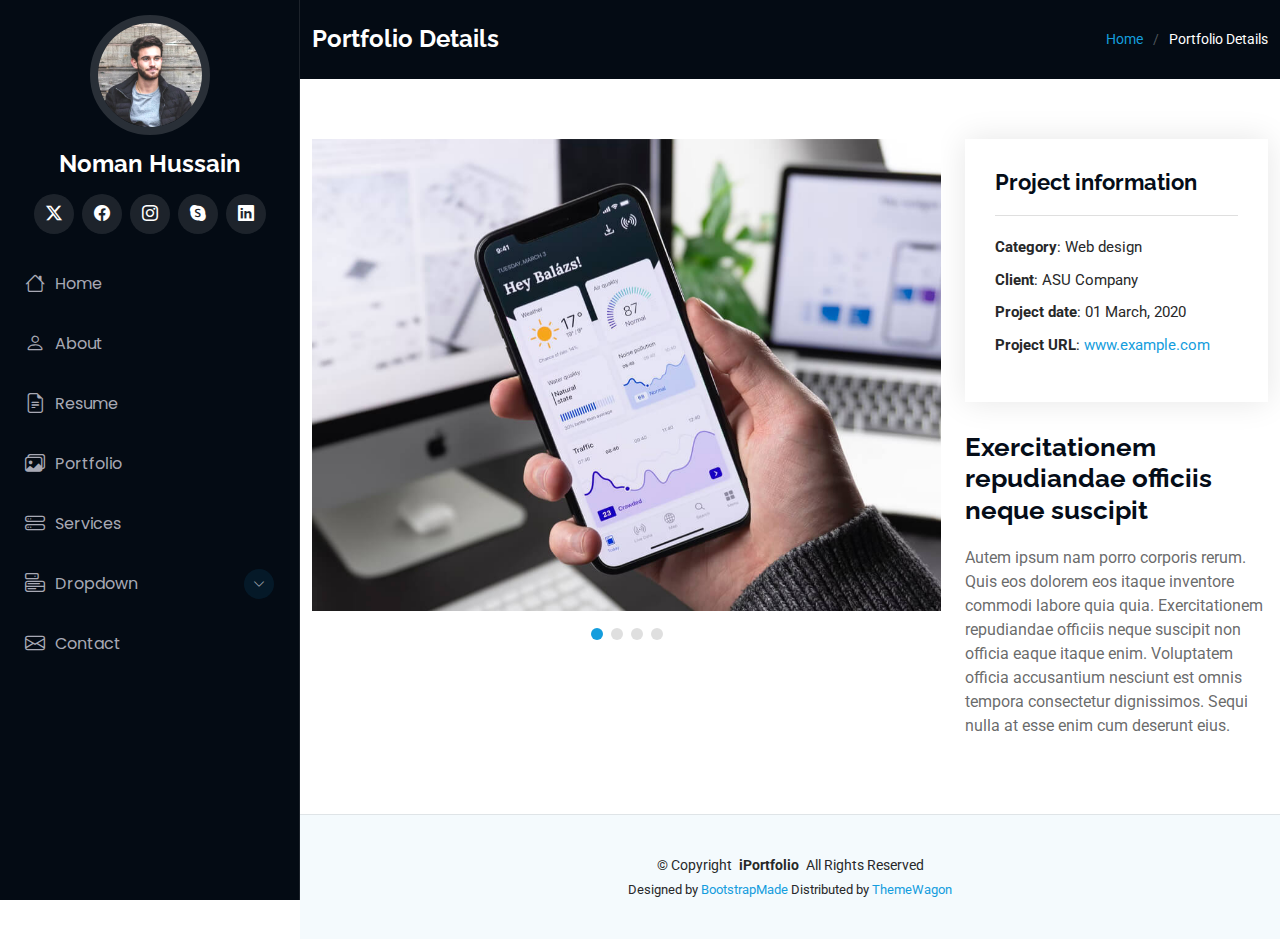
<file: portfolio-details.html>
<!DOCTYPE html>
<html lang="en">

<head>
  <meta charset="utf-8">
  <meta content="width=device-width, initial-scale=1.0" name="viewport">
  <title>Portfolio Details - iPortfolio Bootstrap Template</title>
  <meta content="" name="description">
  <meta content="" name="keywords">

  <!-- Favicons -->
  <link href="assets/img/favicon.png" rel="icon">
  <link href="assets/img/apple-touch-icon.png" rel="apple-touch-icon">

  <!-- Fonts -->
  <link href="https://fonts.googleapis.com" rel="preconnect">
  <link href="https://fonts.gstatic.com" rel="preconnect" crossorigin>
  <link href="https://fonts.googleapis.com/css2?family=Roboto:ital,wght@0,100;0,300;0,400;0,500;0,700;0,900;1,100;1,300;1,400;1,500;1,700;1,900&family=Poppins:ital,wght@0,100;0,200;0,300;0,400;0,500;0,600;0,700;0,800;0,900;1,100;1,200;1,300;1,400;1,500;1,600;1,700;1,800;1,900&family=Raleway:ital,wght@0,100;0,200;0,300;0,400;0,500;0,600;0,700;0,800;0,900;1,100;1,200;1,300;1,400;1,500;1,600;1,700;1,800;1,900&display=swap" rel="stylesheet">

  <!-- Vendor CSS Files -->
  <link href="assets/vendor/bootstrap/css/bootstrap.min.css" rel="stylesheet">
  <link href="assets/vendor/bootstrap-icons/bootstrap-icons.css" rel="stylesheet">
  <link href="assets/vendor/aos/aos.css" rel="stylesheet">
  <link href="assets/vendor/glightbox/css/glightbox.min.css" rel="stylesheet">
  <link href="assets/vendor/swiper/swiper-bundle.min.css" rel="stylesheet">

  <!-- Main CSS File -->
  <link href="assets/css/main.css" rel="stylesheet">

  <!-- =======================================================
  * Template Name: iPortfolio
  * Template URL: https://bootstrapmade.com/iportfolio-bootstrap-portfolio-websites-template/
  * Updated: Jun 29 2024 with Bootstrap v5.3.3
  * Author: BootstrapMade.com
  * License: https://bootstrapmade.com/license/
  ======================================================== -->
</head>

<body class="portfolio-details-page">

  <header id="header" class="header dark-background d-flex flex-column">
    <i class="header-toggle d-xl-none bi bi-list"></i>

    <div class="profile-img">
      <img src="assets/img/my-profile-img.jpg" alt="" class="img-fluid rounded-circle">
    </div>

    <a href="index.html" class="logo d-flex align-items-center justify-content-center">
      <!-- Uncomment the line below if you also wish to use an image logo -->
      <!-- <img src="assets/img/logo.png" alt=""> -->
      <h1 class="sitename">Noman Hussain</h1>
    </a>

    <div class="social-links text-center">
      <a href="#" class="twitter"><i class="bi bi-twitter-x"></i></a>
      <a href="#" class="facebook"><i class="bi bi-facebook"></i></a>
      <a href="#" class="instagram"><i class="bi bi-instagram"></i></a>
      <a href="#" class="google-plus"><i class="bi bi-skype"></i></a>
      <a href="#" class="linkedin"><i class="bi bi-linkedin"></i></a>
    </div>

    <nav id="navmenu" class="navmenu">
      <ul>
        <li><a href="#hero"><i class="bi bi-house navicon"></i>Home</a></li>
        <li><a href="#about"><i class="bi bi-person navicon"></i> About</a></li>
        <li><a href="#resume"><i class="bi bi-file-earmark-text navicon"></i> Resume</a></li>
        <li><a href="#portfolio"><i class="bi bi-images navicon"></i> Portfolio</a></li>
        <li><a href="#services"><i class="bi bi-hdd-stack navicon"></i> Services</a></li>
        <li class="dropdown"><a href="#"><i class="bi bi-menu-button navicon"></i> <span>Dropdown</span> <i class="bi bi-chevron-down toggle-dropdown"></i></a>
          <ul>
            <li><a href="#">Dropdown 1</a></li>
            <li class="dropdown"><a href="#"><span>Deep Dropdown</span> <i class="bi bi-chevron-down toggle-dropdown"></i></a>
              <ul>
                <li><a href="#">Deep Dropdown 1</a></li>
                <li><a href="#">Deep Dropdown 2</a></li>
                <li><a href="#">Deep Dropdown 3</a></li>
                <li><a href="#">Deep Dropdown 4</a></li>
                <li><a href="#">Deep Dropdown 5</a></li>
              </ul>
            </li>
            <li><a href="#">Dropdown 2</a></li>
            <li><a href="#">Dropdown 3</a></li>
            <li><a href="#">Dropdown 4</a></li>
          </ul>
        </li>
        <li><a href="#contact"><i class="bi bi-envelope navicon"></i> Contact</a></li>
      </ul>
    </nav>

  </header>

  <main class="main">

    <!-- Page Title -->
    <div class="page-title dark-background">
      <div class="container d-lg-flex justify-content-between align-items-center">
        <h1 class="mb-2 mb-lg-0">Portfolio Details</h1>
        <nav class="breadcrumbs">
          <ol>
            <li><a href="index.html">Home</a></li>
            <li class="current">Portfolio Details</li>
          </ol>
        </nav>
      </div>
    </div><!-- End Page Title -->

    <!-- Portfolio Details Section -->
    <section id="portfolio-details" class="portfolio-details section">

      <div class="container" data-aos="fade-up" data-aos-delay="100">

        <div class="row gy-4">

          <div class="col-lg-8">
            <div class="portfolio-details-slider swiper init-swiper">

              <script type="application/json" class="swiper-config">
                {
                  "loop": true,
                  "speed": 600,
                  "autoplay": {
                    "delay": 5000
                  },
                  "slidesPerView": "auto",
                  "pagination": {
                    "el": ".swiper-pagination",
                    "type": "bullets",
                    "clickable": true
                  }
                }
              </script>

              <div class="swiper-wrapper align-items-center">

                <div class="swiper-slide">
                  <img src="assets/img/portfolio/app-1.jpg" alt="">
                </div>

                <div class="swiper-slide">
                  <img src="assets/img/portfolio/product-1.jpg" alt="">
                </div>

                <div class="swiper-slide">
                  <img src="assets/img/portfolio/branding-1.jpg" alt="">
                </div>

                <div class="swiper-slide">
                  <img src="assets/img/portfolio/books-1.jpg" alt="">
                </div>

              </div>
              <div class="swiper-pagination"></div>
            </div>
          </div>

          <div class="col-lg-4">
            <div class="portfolio-info" data-aos="fade-up" data-aos-delay="200">
              <h3>Project information</h3>
              <ul>
                <li><strong>Category</strong>: Web design</li>
                <li><strong>Client</strong>: ASU Company</li>
                <li><strong>Project date</strong>: 01 March, 2020</li>
                <li><strong>Project URL</strong>: <a href="#">www.example.com</a></li>
              </ul>
            </div>
            <div class="portfolio-description" data-aos="fade-up" data-aos-delay="300">
              <h2>Exercitationem repudiandae officiis neque suscipit</h2>
              <p>
                Autem ipsum nam porro corporis rerum. Quis eos dolorem eos itaque inventore commodi labore quia quia. Exercitationem repudiandae officiis neque suscipit non officia eaque itaque enim. Voluptatem officia accusantium nesciunt est omnis tempora consectetur dignissimos. Sequi nulla at esse enim cum deserunt eius.
              </p>
            </div>
          </div>

        </div>

      </div>

    </section><!-- /Portfolio Details Section -->

  </main>

  <footer id="footer" class="footer position-relative light-background">

    <div class="container">
      <div class="copyright text-center ">
        <p>© <span>Copyright</span> <strong class="px-1 sitename">iPortfolio</strong> <span>All Rights Reserved</span></p>
      </div>
      <div class="credits">
        <!-- All the links in the footer should remain intact. -->
        <!-- You can delete the links only if you've purchased the pro version. -->
        <!-- Licensing information: https://bootstrapmade.com/license/ -->
        <!-- Purchase the pro version with working PHP/AJAX contact form: [buy-url] -->
        Designed by <a href="https://bootstrapmade.com/">BootstrapMade</a> Distributed by <a href="https://themewagon.com">ThemeWagon</a>
      </div>
    </div>

  </footer>

  <!-- Scroll Top -->
  <a href="#" id="scroll-top" class="scroll-top d-flex align-items-center justify-content-center"><i class="bi bi-arrow-up-short"></i></a>

  <!-- Preloader -->
  <div id="preloader"></div>

  <!-- Vendor JS Files -->
  <script src="assets/vendor/bootstrap/js/bootstrap.bundle.min.js"></script>
  <script src="assets/vendor/php-email-form/validate.js"></script>
  <script src="assets/vendor/aos/aos.js"></script>
  <script src="assets/vendor/typed.js/typed.umd.js"></script>
  <script src="assets/vendor/purecounter/purecounter_vanilla.js"></script>
  <script src="assets/vendor/waypoints/noframework.waypoints.js"></script>
  <script src="assets/vendor/glightbox/js/glightbox.min.js"></script>
  <script src="assets/vendor/imagesloaded/imagesloaded.pkgd.min.js"></script>
  <script src="assets/vendor/isotope-layout/isotope.pkgd.min.js"></script>
  <script src="assets/vendor/swiper/swiper-bundle.min.js"></script>

  <!-- Main JS File -->
  <script src="assets/js/main.js"></script>

</body>

</html>
</file>
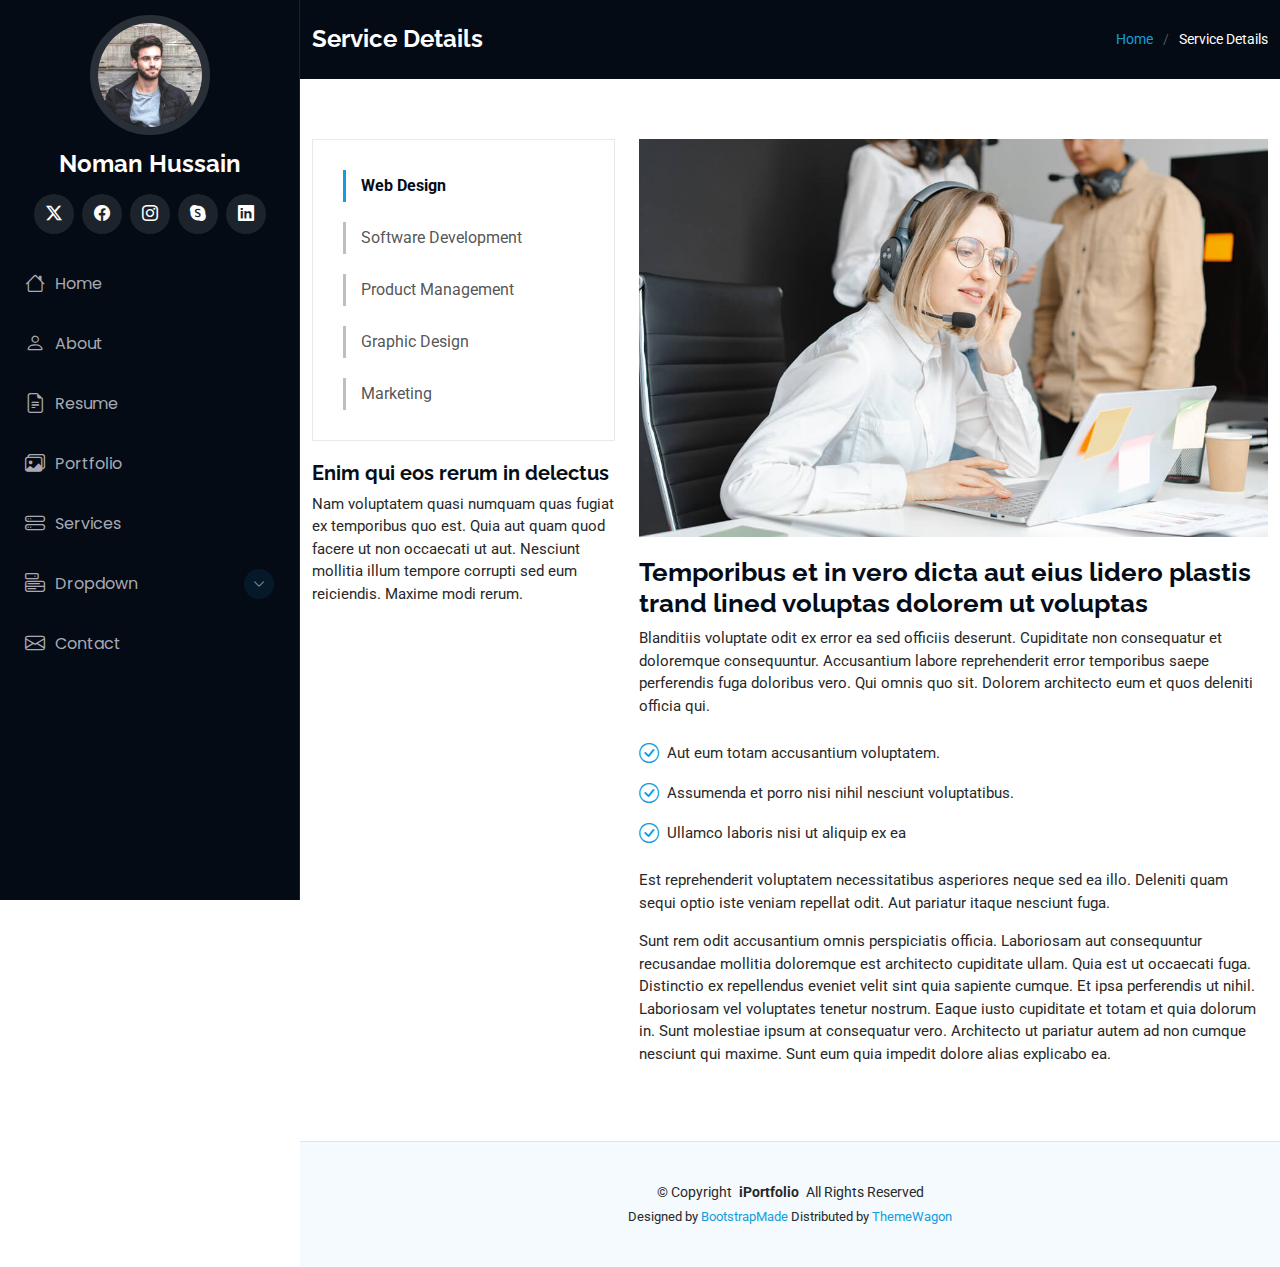
<file: service-details.html>
<!DOCTYPE html>
<html lang="en">

<head>
  <meta charset="utf-8">
  <meta content="width=device-width, initial-scale=1.0" name="viewport">
  <title>Service Details - iPortfolio Bootstrap Template</title>
  <meta content="" name="description">
  <meta content="" name="keywords">

  <!-- Favicons -->
  <link href="assets/img/favicon.png" rel="icon">
  <link href="assets/img/apple-touch-icon.png" rel="apple-touch-icon">

  <!-- Fonts -->
  <link href="https://fonts.googleapis.com" rel="preconnect">
  <link href="https://fonts.gstatic.com" rel="preconnect" crossorigin>
  <link href="https://fonts.googleapis.com/css2?family=Roboto:ital,wght@0,100;0,300;0,400;0,500;0,700;0,900;1,100;1,300;1,400;1,500;1,700;1,900&family=Poppins:ital,wght@0,100;0,200;0,300;0,400;0,500;0,600;0,700;0,800;0,900;1,100;1,200;1,300;1,400;1,500;1,600;1,700;1,800;1,900&family=Raleway:ital,wght@0,100;0,200;0,300;0,400;0,500;0,600;0,700;0,800;0,900;1,100;1,200;1,300;1,400;1,500;1,600;1,700;1,800;1,900&display=swap" rel="stylesheet">

  <!-- Vendor CSS Files -->
  <link href="assets/vendor/bootstrap/css/bootstrap.min.css" rel="stylesheet">
  <link href="assets/vendor/bootstrap-icons/bootstrap-icons.css" rel="stylesheet">
  <link href="assets/vendor/aos/aos.css" rel="stylesheet">
  <link href="assets/vendor/glightbox/css/glightbox.min.css" rel="stylesheet">
  <link href="assets/vendor/swiper/swiper-bundle.min.css" rel="stylesheet">

  <!-- Main CSS File -->
  <link href="assets/css/main.css" rel="stylesheet">

  <!-- =======================================================
  * Template Name: iPortfolio
  * Template URL: https://bootstrapmade.com/iportfolio-bootstrap-portfolio-websites-template/
  * Updated: Jun 29 2024 with Bootstrap v5.3.3
  * Author: BootstrapMade.com
  * License: https://bootstrapmade.com/license/
  ======================================================== -->
</head>

<body class="service-details-page">

  <header id="header" class="header dark-background d-flex flex-column">
    <i class="header-toggle d-xl-none bi bi-list"></i>

    <div class="profile-img">
      <img src="assets/img/my-profile-img.jpg" alt="" class="img-fluid rounded-circle">
    </div>

    <a href="index.html" class="logo d-flex align-items-center justify-content-center">
      <!-- Uncomment the line below if you also wish to use an image logo -->
      <!-- <img src="assets/img/logo.png" alt=""> -->
      <h1 class="sitename">Noman Hussain</h1>
    </a>

    <div class="social-links text-center">
      <a href="#" class="twitter"><i class="bi bi-twitter-x"></i></a>
      <a href="#" class="facebook"><i class="bi bi-facebook"></i></a>
      <a href="#" class="instagram"><i class="bi bi-instagram"></i></a>
      <a href="#" class="google-plus"><i class="bi bi-skype"></i></a>
      <a href="#" class="linkedin"><i class="bi bi-linkedin"></i></a>
    </div>

    <nav id="navmenu" class="navmenu">
      <ul>
        <li><a href="#hero"><i class="bi bi-house navicon"></i>Home</a></li>
        <li><a href="#about"><i class="bi bi-person navicon"></i> About</a></li>
        <li><a href="#resume"><i class="bi bi-file-earmark-text navicon"></i> Resume</a></li>
        <li><a href="#portfolio"><i class="bi bi-images navicon"></i> Portfolio</a></li>
        <li><a href="#services"><i class="bi bi-hdd-stack navicon"></i> Services</a></li>
        <li class="dropdown"><a href="#"><i class="bi bi-menu-button navicon"></i> <span>Dropdown</span> <i class="bi bi-chevron-down toggle-dropdown"></i></a>
          <ul>
            <li><a href="#">Dropdown 1</a></li>
            <li class="dropdown"><a href="#"><span>Deep Dropdown</span> <i class="bi bi-chevron-down toggle-dropdown"></i></a>
              <ul>
                <li><a href="#">Deep Dropdown 1</a></li>
                <li><a href="#">Deep Dropdown 2</a></li>
                <li><a href="#">Deep Dropdown 3</a></li>
                <li><a href="#">Deep Dropdown 4</a></li>
                <li><a href="#">Deep Dropdown 5</a></li>
              </ul>
            </li>
            <li><a href="#">Dropdown 2</a></li>
            <li><a href="#">Dropdown 3</a></li>
            <li><a href="#">Dropdown 4</a></li>
          </ul>
        </li>
        <li><a href="#contact"><i class="bi bi-envelope navicon"></i> Contact</a></li>
      </ul>
    </nav>

  </header>

  <main class="main">

    <!-- Page Title -->
    <div class="page-title dark-background">
      <div class="container d-lg-flex justify-content-between align-items-center">
        <h1 class="mb-2 mb-lg-0">Service Details</h1>
        <nav class="breadcrumbs">
          <ol>
            <li><a href="index.html">Home</a></li>
            <li class="current">Service Details</li>
          </ol>
        </nav>
      </div>
    </div><!-- End Page Title -->

    <!-- Service Details Section -->
    <section id="service-details" class="service-details section">

      <div class="container">

        <div class="row gy-4">

          <div class="col-lg-4" data-aos="fade-up" data-aos-delay="100">
            <div class="services-list">
              <a href="#" class="active">Web Design</a>
              <a href="#">Software Development</a>
              <a href="#">Product Management</a>
              <a href="#">Graphic Design</a>
              <a href="#">Marketing</a>
            </div>

            <h4>Enim qui eos rerum in delectus</h4>
            <p>Nam voluptatem quasi numquam quas fugiat ex temporibus quo est. Quia aut quam quod facere ut non occaecati ut aut. Nesciunt mollitia illum tempore corrupti sed eum reiciendis. Maxime modi rerum.</p>
          </div>

          <div class="col-lg-8" data-aos="fade-up" data-aos-delay="200">
            <img src="assets/img/services.jpg" alt="" class="img-fluid services-img">
            <h3>Temporibus et in vero dicta aut eius lidero plastis trand lined voluptas dolorem ut voluptas</h3>
            <p>
              Blanditiis voluptate odit ex error ea sed officiis deserunt. Cupiditate non consequatur et doloremque consequuntur. Accusantium labore reprehenderit error temporibus saepe perferendis fuga doloribus vero. Qui omnis quo sit. Dolorem architecto eum et quos deleniti officia qui.
            </p>
            <ul>
              <li><i class="bi bi-check-circle"></i> <span>Aut eum totam accusantium voluptatem.</span></li>
              <li><i class="bi bi-check-circle"></i> <span>Assumenda et porro nisi nihil nesciunt voluptatibus.</span></li>
              <li><i class="bi bi-check-circle"></i> <span>Ullamco laboris nisi ut aliquip ex ea</span></li>
            </ul>
            <p>
              Est reprehenderit voluptatem necessitatibus asperiores neque sed ea illo. Deleniti quam sequi optio iste veniam repellat odit. Aut pariatur itaque nesciunt fuga.
            </p>
            <p>
              Sunt rem odit accusantium omnis perspiciatis officia. Laboriosam aut consequuntur recusandae mollitia doloremque est architecto cupiditate ullam. Quia est ut occaecati fuga. Distinctio ex repellendus eveniet velit sint quia sapiente cumque. Et ipsa perferendis ut nihil. Laboriosam vel voluptates tenetur nostrum. Eaque iusto cupiditate et totam et quia dolorum in. Sunt molestiae ipsum at consequatur vero. Architecto ut pariatur autem ad non cumque nesciunt qui maxime. Sunt eum quia impedit dolore alias explicabo ea.
            </p>
          </div>

        </div>

      </div>

    </section><!-- /Service Details Section -->

  </main>

  <footer id="footer" class="footer position-relative light-background">

    <div class="container">
      <div class="copyright text-center ">
        <p>© <span>Copyright</span> <strong class="px-1 sitename">iPortfolio</strong> <span>All Rights Reserved</span></p>
      </div>
      <div class="credits">
        <!-- All the links in the footer should remain intact. -->
        <!-- You can delete the links only if you've purchased the pro version. -->
        <!-- Licensing information: https://bootstrapmade.com/license/ -->
        <!-- Purchase the pro version with working PHP/AJAX contact form: [buy-url] -->
        Designed by <a href="https://bootstrapmade.com/">BootstrapMade</a> Distributed by <a href="https://themewagon.com">ThemeWagon</a>
      </div>
    </div>

  </footer>

  <!-- Scroll Top -->
  <a href="#" id="scroll-top" class="scroll-top d-flex align-items-center justify-content-center"><i class="bi bi-arrow-up-short"></i></a>

  <!-- Preloader -->
  <div id="preloader"></div>

  <!-- Vendor JS Files -->
  <script src="assets/vendor/bootstrap/js/bootstrap.bundle.min.js"></script>
  <script src="assets/vendor/php-email-form/validate.js"></script>
  <script src="assets/vendor/aos/aos.js"></script>
  <script src="assets/vendor/typed.js/typed.umd.js"></script>
  <script src="assets/vendor/purecounter/purecounter_vanilla.js"></script>
  <script src="assets/vendor/waypoints/noframework.waypoints.js"></script>
  <script src="assets/vendor/glightbox/js/glightbox.min.js"></script>
  <script src="assets/vendor/imagesloaded/imagesloaded.pkgd.min.js"></script>
  <script src="assets/vendor/isotope-layout/isotope.pkgd.min.js"></script>
  <script src="assets/vendor/swiper/swiper-bundle.min.js"></script>

  <!-- Main JS File -->
  <script src="assets/js/main.js"></script>

</body>

</html>
</file>
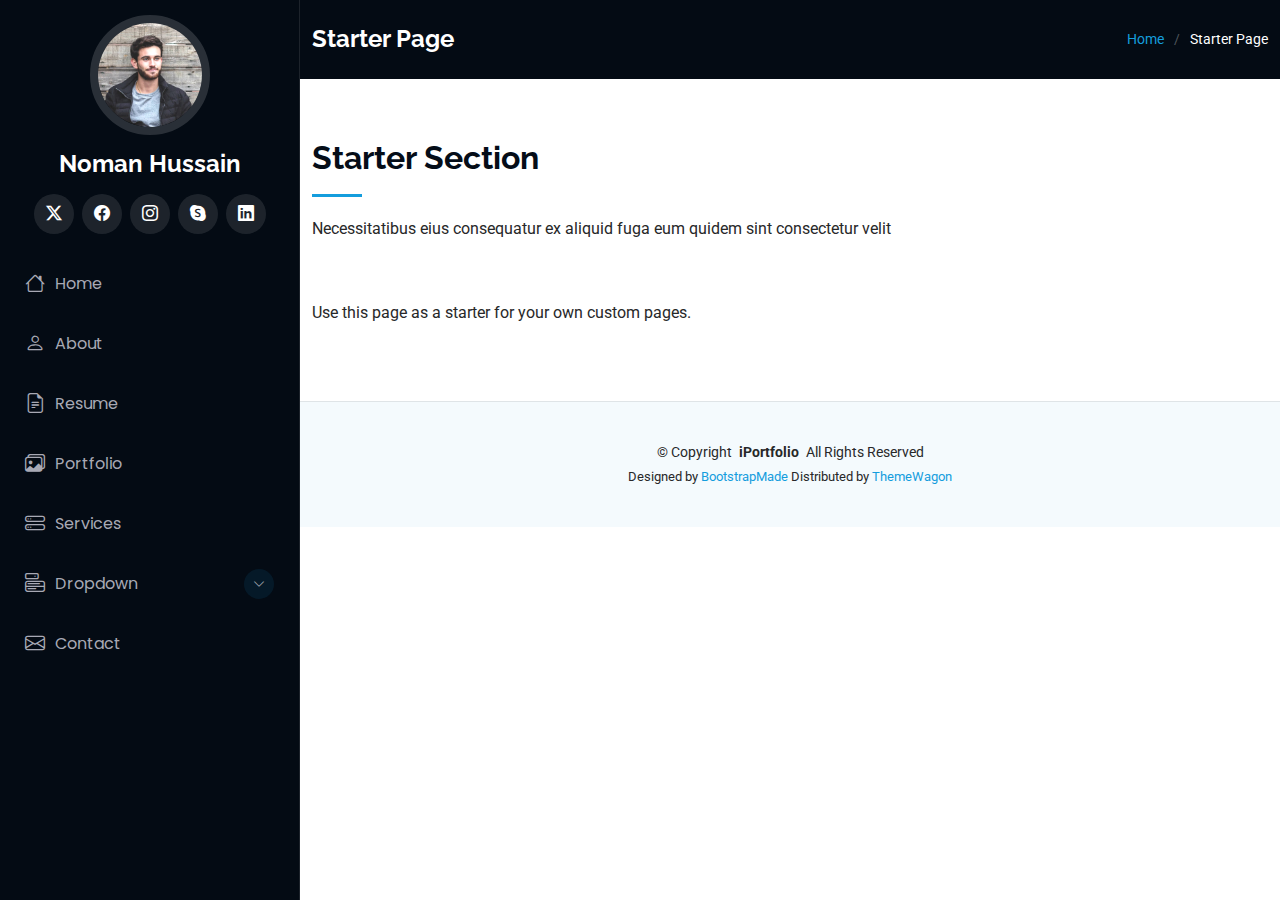
<file: starter-page.html>
<!DOCTYPE html>
<html lang="en">

<head>
  <meta charset="utf-8">
  <meta content="width=device-width, initial-scale=1.0" name="viewport">
  <title>Portfolio</title>
  <meta content="" name="description">
  <meta content="" name="keywords">

  <!-- Favicons -->
  <link href="assets/img/favicon.png" rel="icon">
  <link href="assets/img/apple-touch-icon.png" rel="apple-touch-icon">

  <!-- Fonts -->
  <link href="https://fonts.googleapis.com" rel="preconnect">
  <link href="https://fonts.gstatic.com" rel="preconnect" crossorigin>
  <link href="https://fonts.googleapis.com/css2?family=Roboto:ital,wght@0,100;0,300;0,400;0,500;0,700;0,900;1,100;1,300;1,400;1,500;1,700;1,900&family=Poppins:ital,wght@0,100;0,200;0,300;0,400;0,500;0,600;0,700;0,800;0,900;1,100;1,200;1,300;1,400;1,500;1,600;1,700;1,800;1,900&family=Raleway:ital,wght@0,100;0,200;0,300;0,400;0,500;0,600;0,700;0,800;0,900;1,100;1,200;1,300;1,400;1,500;1,600;1,700;1,800;1,900&display=swap" rel="stylesheet">

  <!-- Vendor CSS Files -->
  <link href="assets/vendor/bootstrap/css/bootstrap.min.css" rel="stylesheet">
  <link href="assets/vendor/bootstrap-icons/bootstrap-icons.css" rel="stylesheet">
  <link href="assets/vendor/aos/aos.css" rel="stylesheet">
  <link href="assets/vendor/glightbox/css/glightbox.min.css" rel="stylesheet">
  <link href="assets/vendor/swiper/swiper-bundle.min.css" rel="stylesheet">

  <!-- Main CSS File -->
  <link href="assets/css/main.css" rel="stylesheet">

  <!-- =======================================================
  * Template Name: iPortfolio
  * Template URL: https://bootstrapmade.com/iportfolio-bootstrap-portfolio-websites-template/
  * Updated: Jun 29 2024 with Bootstrap v5.3.3
  * Author: BootstrapMade.com
  * License: https://bootstrapmade.com/license/
  ======================================================== -->
</head>

<body class="starter-page-page">

  <header id="header" class="header dark-background d-flex flex-column">
    <i class="header-toggle d-xl-none bi bi-list"></i>

    <div class="profile-img">
      <img src="assets/img/my-profile-img.jpg" alt="" class="img-fluid rounded-circle">
    </div>

    <a href="index.html" class="logo d-flex align-items-center justify-content-center">
      <!-- Uncomment the line below if you also wish to use an image logo -->
      <!-- <img src="assets/img/logo.png" alt=""> -->
      <h1 class="sitename">Noman Hussain</h1>
    </a>

    <div class="social-links text-center">
      <a href="#" class="twitter"><i class="bi bi-twitter-x"></i></a>
      <a href="#" class="facebook"><i class="bi bi-facebook"></i></a>
      <a href="#" class="instagram"><i class="bi bi-instagram"></i></a>
      <a href="#" class="google-plus"><i class="bi bi-skype"></i></a>
      <a href="#" class="linkedin"><i class="bi bi-linkedin"></i></a>
    </div>

    <nav id="navmenu" class="navmenu">
      <ul>
        <li><a href="#hero"><i class="bi bi-house navicon"></i>Home</a></li>
        <li><a href="#about"><i class="bi bi-person navicon"></i> About</a></li>
        <li><a href="#resume"><i class="bi bi-file-earmark-text navicon"></i> Resume</a></li>
        <li><a href="#portfolio"><i class="bi bi-images navicon"></i> Portfolio</a></li>
        <li><a href="#services"><i class="bi bi-hdd-stack navicon"></i> Services</a></li>
        <li class="dropdown"><a href="#"><i class="bi bi-menu-button navicon"></i> <span>Dropdown</span> <i class="bi bi-chevron-down toggle-dropdown"></i></a>
          <ul>
            <li><a href="#">Dropdown 1</a></li>
            <li class="dropdown"><a href="#"><span>Deep Dropdown</span> <i class="bi bi-chevron-down toggle-dropdown"></i></a>
              <ul>
                <li><a href="#">Deep Dropdown 1</a></li>
                <li><a href="#">Deep Dropdown 2</a></li>
                <li><a href="#">Deep Dropdown 3</a></li>
                <li><a href="#">Deep Dropdown 4</a></li>
                <li><a href="#">Deep Dropdown 5</a></li>
              </ul>
            </li>
            <li><a href="#">Dropdown 2</a></li>
            <li><a href="#">Dropdown 3</a></li>
            <li><a href="#">Dropdown 4</a></li>
          </ul>
        </li>
        <li><a href="#contact"><i class="bi bi-envelope navicon"></i> Contact</a></li>
      </ul>
    </nav>

  </header>

  <main class="main">

    <!-- Page Title -->
    <div class="page-title dark-background">
      <div class="container d-lg-flex justify-content-between align-items-center">
        <h1 class="mb-2 mb-lg-0">Starter Page</h1>
        <nav class="breadcrumbs">
          <ol>
            <li><a href="index.html">Home</a></li>
            <li class="current">Starter Page</li>
          </ol>
        </nav>
      </div>
    </div><!-- End Page Title -->

    <!-- Starter Section Section -->
    <section id="starter-section" class="starter-section section">

      <!-- Section Title -->
      <div class="container section-title" data-aos="fade-up">
        <h2>Starter Section</h2>
        <p>Necessitatibus eius consequatur ex aliquid fuga eum quidem sint consectetur velit</p>
      </div><!-- End Section Title -->

      <div class="container" data-aos="fade-up">
        <p>Use this page as a starter for your own custom pages.</p>
      </div>

    </section><!-- /Starter Section Section -->

  </main>

  <footer id="footer" class="footer position-relative light-background">

    <div class="container">
      <div class="copyright text-center ">
        <p>© <span>Copyright</span> <strong class="px-1 sitename">iPortfolio</strong> <span>All Rights Reserved</span></p>
      </div>
      <div class="credits">
        <!-- All the links in the footer should remain intact. -->
        <!-- You can delete the links only if you've purchased the pro version. -->
        <!-- Licensing information: https://bootstrapmade.com/license/ -->
        <!-- Purchase the pro version with working PHP/AJAX contact form: [buy-url] -->
        Designed by <a href="https://bootstrapmade.com/">BootstrapMade</a> Distributed by <a href="https://themewagon.com">ThemeWagon</a>
      </div>
    </div>

  </footer>

  <!-- Scroll Top -->
  <a href="#" id="scroll-top" class="scroll-top d-flex align-items-center justify-content-center"><i class="bi bi-arrow-up-short"></i></a>

  <!-- Preloader -->
  <div id="preloader"></div>

  <!-- Vendor JS Files -->
  <script src="assets/vendor/bootstrap/js/bootstrap.bundle.min.js"></script>
  <script src="assets/vendor/php-email-form/validate.js"></script>
  <script src="assets/vendor/aos/aos.js"></script>
  <script src="assets/vendor/typed.js/typed.umd.js"></script>
  <script src="assets/vendor/purecounter/purecounter_vanilla.js"></script>
  <script src="assets/vendor/waypoints/noframework.waypoints.js"></script>
  <script src="assets/vendor/glightbox/js/glightbox.min.js"></script>
  <script src="assets/vendor/imagesloaded/imagesloaded.pkgd.min.js"></script>
  <script src="assets/vendor/isotope-layout/isotope.pkgd.min.js"></script>
  <script src="assets/vendor/swiper/swiper-bundle.min.js"></script>

  <!-- Main JS File -->
  <script src="assets/js/main.js"></script>

</body>

</html>
</file>
<file: assets/css/main.css>
/**
* Template Name: iPortfolio
* Template URL: https://bootstrapmade.com/iportfolio-bootstrap-portfolio-websites-template/
* Updated: Jun 29 2024 with Bootstrap v5.3.3
* Author: BootstrapMade.com
* License: https://bootstrapmade.com/license/
*/

/*--------------------------------------------------------------
# Font & Color Variables
# Help: https://bootstrapmade.com/color-system/
--------------------------------------------------------------*/
/* Fonts */
:root {
  --default-font: "Roboto",  system-ui, -apple-system, "Segoe UI", Roboto, "Helvetica Neue", Arial, "Noto Sans", "Liberation Sans", sans-serif, "Apple Color Emoji", "Segoe UI Emoji", "Segoe UI Symbol", "Noto Color Emoji";
  --heading-font: "Raleway",  sans-serif;
  --nav-font: "Poppins",  sans-serif;
}

/* Global Colors - The following color variables are used throughout the website. Updating them here will change the color scheme of the entire website */
:root { 
  --background-color: #ffffff; /* Background color for the entire website, including individual sections */
  --default-color: #272829; /* Default color used for the majority of the text content across the entire website */
  --heading-color: #050d18; /* Color for headings, subheadings and title throughout the website */
  --accent-color: #149ddd; /* Accent color that represents your brand on the website. It's used for buttons, links, and other elements that need to stand out */
  --surface-color: #ffffff; /* The surface color is used as a background of boxed elements within sections, such as cards, icon boxes, or other elements that require a visual separation from the global background. */
  --contrast-color: #ffffff; /* Contrast color for text, ensuring readability against backgrounds of accent, heading, or default colors. */
}

/* Nav Menu Colors - The following color variables are used specifically for the navigation menu. They are separate from the global colors to allow for more customization options */
:root {
  --nav-color: #a8a9b4;  /* The default color of the main navmenu links */
  --nav-hover-color: #ffffff; /* Applied to main navmenu links when they are hovered over or active */
  --nav-mobile-background-color: #040b14; /* Used as the background color for mobile navigation menu */
  --nav-dropdown-background-color: #040b14; /* Used as the background color for dropdown items that appear when hovering over primary navigation items */
  --nav-dropdown-color: #a8a9b4; /* Used for navigation links of the dropdown items in the navigation menu. */
  --nav-dropdown-hover-color: #ffffff; /* Similar to --nav-hover-color, this color is applied to dropdown navigation links when they are hovered over. */
}

/* Color Presets - These classes override global colors when applied to any section or element, providing reuse of the sam color scheme. */

.light-background {
  --background-color: #f4fafd;
  --surface-color: #ffffff;
}

.dark-background {
  --background-color: #040b14;
  --default-color: #ffffff;
  --heading-color: #ffffff;
  --surface-color: #151f2b;
  --contrast-color: #ffffff;
}

/* Smooth scroll */
:root {
  scroll-behavior: smooth;
}

/*--------------------------------------------------------------
# General Styling & Shared Classes
--------------------------------------------------------------*/
body {
  color: var(--default-color);
  background-color: var(--background-color);
  font-family: var(--default-font);
}

a {
  color: var(--accent-color);
  text-decoration: none;
  transition: 0.3s;
}

a:hover {
  color: color-mix(in srgb, var(--accent-color), transparent 25%);
  text-decoration: none;
}

h1,
h2,
h3,
h4,
h5,
h6 {
  color: var(--heading-color);
  font-family: var(--heading-font);
}

/* PHP Email Form Messages
------------------------------*/
.php-email-form .error-message {
  display: none;
  background: #df1529;
  color: #ffffff;
  text-align: left;
  padding: 15px;
  margin-bottom: 24px;
  font-weight: 600;
}

.php-email-form .sent-message {
  display: none;
  color: #ffffff;
  background: #059652;
  text-align: center;
  padding: 15px;
  margin-bottom: 24px;
  font-weight: 600;
}

.php-email-form .loading {
  display: none;
  background: var(--surface-color);
  text-align: center;
  padding: 15px;
  margin-bottom: 24px;
}

.php-email-form .loading:before {
  content: "";
  display: inline-block;
  border-radius: 50%;
  width: 24px;
  height: 24px;
  margin: 0 10px -6px 0;
  border: 3px solid var(--accent-color);
  border-top-color: var(--surface-color);
  animation: php-email-form-loading 1s linear infinite;
}

@keyframes php-email-form-loading {
  0% {
    transform: rotate(0deg);
  }

  100% {
    transform: rotate(360deg);
  }
}

/*--------------------------------------------------------------
# Global Header
--------------------------------------------------------------*/
.header {
  color: var(--default-color);
  background-color: var(--background-color);
  position: fixed;
  top: 0;
  left: 0;
  bottom: 0;
  padding: 0 15px;
  width: 300px;
  transition: all ease-in-out 0.3s;
  overflow-y: auto;
  z-index: 997;
  border-right: 1px solid color-mix(in srgb, var(--default-color), transparent 90%);
}

.header .profile-img img {
  margin: 15px auto;
  display: block;
  width: 120px;
  border: 8px solid color-mix(in srgb, var(--default-color), transparent 85%);
}

.header .logo {
  line-height: 1;
  margin-bottom: 15px;
}

.header .logo img {
  max-height: 32px;
  margin-right: 8px;
}

.header .logo h1 {
  font-size: 24px;
  margin: 0;
  font-weight: 700;
  color: var(--heading-color);
}

.header .social-links {
  margin: 0 0 20px 0;
}

.header .social-links a {
  font-size: 16px;
  display: inline-flex;
  align-items: center;
  justify-content: center;
  background: color-mix(in srgb, var(--default-color), transparent 90%);
  color: var(--default-color);
  margin: 0 2px;
  border-radius: 50%;
  text-align: center;
  width: 40px;
  height: 40px;
  transition: 0.3s;
}

.header .social-links a:hover {
  color: var(--contrast-color);
  background: var(--accent-color);
}

@media (min-width: 1200px) {

  .header~main,
  .header~#footer {
    margin-left: 300px;
  }
}

@media (max-width: 1199px) {
  .header {
    left: -100%;
  }
}

.header.header-show {
  left: 0;
}

.header .header-toggle {
  color: var(--contrast-color);
  background-color: var(--accent-color);
  font-size: 22px;
  display: flex;
  align-items: center;
  justify-content: center;
  width: 40px;
  height: 40px;
  border-radius: 50%;
  cursor: pointer;
  position: fixed;
  top: 15px;
  right: 15px;
  z-index: 9999;
  transition: background-color 0.3s;
}

.header .header-toggle:hover {
  color: var(--contrast-color);
  background-color: color-mix(in srgb, var(--accent-color) 90%, white 15%);
}

/*--------------------------------------------------------------
# Navigation Menu
--------------------------------------------------------------*/
.mobile-nav-toggle {
  display: none;
}

.navmenu {
  padding: 0;
  z-index: 9997;
}

.navmenu ul {
  list-style: none;
  padding: 0 0 20px 0;
  margin: 0;
}

.navmenu a,
.navmenu a:focus {
  color: var(--nav-color);
  padding: 15px 10px;
  font-family: var(--nav-font);
  font-size: 16px;
  font-weight: 400;
  display: flex;
  align-items: center;
  white-space: nowrap;
  transition: 0.3s;
  width: 100%;
}

.navmenu a .navicon,
.navmenu a:focus .navicon {
  font-size: 20px;
  margin-right: 10px;
}

.navmenu a .toggle-dropdown,
.navmenu a:focus .toggle-dropdown {
  font-size: 12px;
  line-height: 0;
  margin-left: auto;
  width: 30px;
  height: 30px;
  display: flex;
  align-items: center;
  justify-content: center;
  border-radius: 50%;
  transition: 0.3s;
  flex-shrink: 0;
  background-color: color-mix(in srgb, var(--accent-color), transparent 90%);
}

.navmenu a .toggle-dropdown:hover,
.navmenu a:focus .toggle-dropdown:hover {
  background-color: var(--accent-color);
  color: var(--contrast-color);
}

.navmenu a:hover,
.navmenu .active,
.navmenu .active:focus {
  color: var(--nav-hover-color);
}

.navmenu a:hover .navicon,
.navmenu .active .navicon,
.navmenu .active:focus .navicon {
  color: var(--accent-color);
}

.navmenu .active .toggle-dropdown,
.navmenu .active:focus .toggle-dropdown {
  background-color: var(--accent-color);
  color: var(--contrast-color);
  transform: rotate(180deg);
}

.navmenu .dropdown {
  display: block;
}

.navmenu .dropdown a,
.navmenu .dropdown a:focus {
  color: --nav-dropdown-color;
}

.navmenu .dropdown a:hover,
.navmenu .dropdown .active,
.navmenu .dropdown .active:focus {
  color: var(--nav-dropdown-hover-color);
}

.navmenu .dropdown ul {
  position: static;
  display: none;
  z-index: 99;
  padding: 5px 10px;
  margin: 5px 10px;
  background-color: var(--nav-dropdown-background-color);
  border: 1px solid color-mix(in srgb, var(--default-color), transparent 90%);
  box-shadow: none;
  transition: all 0.5s ease-in-out;
}

.navmenu .dropdown ul ul {
  background-color: rgba(33, 37, 41, 0.1);
}

.navmenu .dropdown>.dropdown-active {
  display: block;
  background-color: rgba(33, 37, 41, 0.03);
}

/*--------------------------------------------------------------
# Global Footer
--------------------------------------------------------------*/
.footer {
  color: var(--default-color);
  background-color: var(--background-color);
  font-size: 14px;
  padding: 40px 0;
  position: relative;
  border-top: 1px solid color-mix(in srgb, var(--default-color), transparent 90%);
}

.footer .copyright p {
  margin-bottom: 0;
}

.footer .credits {
  margin-top: 4px;
  font-size: 13px;
  text-align: center;
}

/*--------------------------------------------------------------
# Preloader
--------------------------------------------------------------*/
#preloader {
  position: fixed;
  inset: 0;
  z-index: 999999;
  overflow: hidden;
  background: var(--background-color);
  transition: all 0.6s ease-out;
}

#preloader:before {
  content: "";
  position: fixed;
  top: calc(50% - 30px);
  left: calc(50% - 30px);
  border: 6px solid #ffffff;
  border-color: var(--accent-color) transparent var(--accent-color) transparent;
  border-radius: 50%;
  width: 60px;
  height: 60px;
  animation: animate-preloader 1.5s linear infinite;
}

@keyframes animate-preloader {
  0% {
    transform: rotate(0deg);
  }

  100% {
    transform: rotate(360deg);
  }
}

/*--------------------------------------------------------------
# Scroll Top Button
--------------------------------------------------------------*/
.scroll-top {
  position: fixed;
  visibility: hidden;
  opacity: 0;
  right: 15px;
  bottom: -15px;
  z-index: 99999;
  background-color: var(--accent-color);
  width: 44px;
  height: 44px;
  border-radius: 50px;
  transition: all 0.4s;
}

.scroll-top i {
  font-size: 24px;
  color: var(--contrast-color);
  line-height: 0;
}

.scroll-top:hover {
  background-color: color-mix(in srgb, var(--accent-color), transparent 20%);
  color: var(--contrast-color);
}

.scroll-top.active {
  visibility: visible;
  opacity: 1;
  bottom: 15px;
}

/*--------------------------------------------------------------
# Disable aos animation delay on mobile devices
--------------------------------------------------------------*/
@media screen and (max-width: 768px) {
  [data-aos-delay] {
    transition-delay: 0 !important;
  }
}

/*--------------------------------------------------------------
# Global Page Titles & Breadcrumbs
--------------------------------------------------------------*/
.page-title {
  color: var(--default-color);
  background-color: var(--background-color);
  padding: 25px 0;
  position: relative;
}

.page-title h1 {
  font-size: 24px;
  font-weight: 700;
}

.page-title .breadcrumbs ol {
  display: flex;
  flex-wrap: wrap;
  list-style: none;
  padding: 0;
  margin: 0;
  font-size: 14px;
  font-weight: 400;
}

.page-title .breadcrumbs ol li+li {
  padding-left: 10px;
}

.page-title .breadcrumbs ol li+li::before {
  content: "/";
  display: inline-block;
  padding-right: 10px;
  color: color-mix(in srgb, var(--default-color), transparent 70%);
}

/*--------------------------------------------------------------
# Global Sections
--------------------------------------------------------------*/
section,
.section {
  color: var(--default-color);
  background-color: var(--background-color);
  padding: 60px 0;
  overflow: clip;
}

/*--------------------------------------------------------------
# Global Section Titles
--------------------------------------------------------------*/
.section-title {
  padding-bottom: 60px;
  position: relative;
}

.section-title h2 {
  font-size: 32px;
  font-weight: 700;
  margin-bottom: 20px;
  padding-bottom: 20px;
  position: relative;
}

.section-title h2:after {
  content: "";
  position: absolute;
  display: block;
  width: 50px;
  height: 3px;
  background: var(--accent-color);
  left: 0;
  bottom: 0;
}

.section-title p {
  margin-bottom: 0;
}

/*--------------------------------------------------------------
# Hero Section
--------------------------------------------------------------*/
.hero {
  width: 100%;
  min-height: 100vh;
  position: relative;
  padding: 80px 0;
  display: flex;
  align-items: center;
  justify-content: center;
}

.hero img {
  position: absolute;
  inset: 0;
  display: block;
  width: 100%;
  height: 100%;
  object-fit: cover;
  z-index: 1;
}

.hero:before {
  content: "";
  background: color-mix(in srgb, var(--background-color), transparent 70%);
  position: absolute;
  inset: 0;
  z-index: 2;
}

.hero .container {
  position: relative;
  z-index: 3;
}

.hero h2 {
  margin: 0;
  font-size: 64px;
  font-weight: 700;
}

.hero p {
  margin: 5px 0 0 0;
  font-size: 26px;
}

.hero p span {
  letter-spacing: 1px;
  border-bottom: 2px solid var(--accent-color);
}

.hero .social-links {
  margin-top: 25px;
}

.hero .social-links a {
  font-size: 24px;
  display: inline-block;
  color: color-mix(in srgb, var(--default-color), transparent 50%);
  line-height: 1;
  margin-right: 20px;
  transition: 0.3s;
}

.hero .social-links a:hover {
  color: var(--accent-color);
}

@media (max-width: 768px) {
  .hero h2 {
    font-size: 32px;
  }

  .hero p {
    font-size: 20px;
  }
}

/*--------------------------------------------------------------
# About Section
--------------------------------------------------------------*/
.about .content h2 {
  font-weight: 700;
  font-size: 24px;
}

.about .content ul {
  list-style: none;
  padding: 0;
}

.about .content ul li {
  margin-bottom: 20px;
  display: flex;
  align-items: center;
}

.about .content ul strong {
  margin-right: 10px;
}

.about .content ul i {
  font-size: 16px;
  margin-right: 5px;
  color: var(--accent-color);
  line-height: 0;
}

/*--------------------------------------------------------------
# Stats Section
--------------------------------------------------------------*/
.stats .stats-item {
  padding: 30px;
  width: 100%;
}

.stats .stats-item i {
  color: var(--accent-color);
  display: block;
  font-size: 44px;
  float: left;
  line-height: 0;
}

.stats .stats-item .purecounter {
  color: var(--heading-color);
  font-size: 48px;
  line-height: 40px;
  display: block;
  font-weight: 700;
  margin-left: 60px;
}

.stats .stats-item p {
  color: color-mix(in srgb, var(--default-color), transparent 40%);
  padding: 15px 0 0 0;
  margin: 0 0 0 60px;
  font-family: var(--heading-font);
  font-size: 14px;
}

/*--------------------------------------------------------------
# Skills Section
--------------------------------------------------------------*/
.skills .progress {
  height: 60px;
  display: block;
  background: none;
  border-radius: 0;
}

.skills .progress .skill {
  color: var(--heading-color);
  padding: 0;
  margin: 0 0 6px 0;
  text-transform: uppercase;
  display: block;
  font-weight: 600;
  font-family: var(--heading-font);
}

.skills .progress .skill .val {
  float: right;
  font-style: normal;
}

.skills .progress-bar-wrap {
  background: color-mix(in srgb, var(--default-color), transparent 90%);
  height: 10px;
}

.skills .progress-bar {
  width: 1px;
  height: 10px;
  transition: 0.9s;
  background-color: var(--accent-color);
}

/*--------------------------------------------------------------
# Resume Section
--------------------------------------------------------------*/
.resume .resume-title {
  color: var(--heading-color);
  font-size: 26px;
  font-weight: 700;
  margin-top: 20px;
  margin-bottom: 20px;
}

.resume .resume-item {
  padding: 0 0 20px 20px;
  margin-top: -2px;
  border-left: 2px solid var(--accent-color);
  position: relative;
}

.resume .resume-item h4 {
  line-height: 18px;
  font-size: 18px;
  font-weight: 600;
  text-transform: uppercase;
  color: color-mix(in srgb, var(--default-color), transparent 20%);
  margin-bottom: 10px;
}

.resume .resume-item h5 {
  font-size: 16px;
  padding: 5px 15px;
  display: inline-block;
  font-weight: 600;
  margin-bottom: 10px;
}

.resume .resume-item ul {
  padding-left: 20px;
}

.resume .resume-item ul li {
  padding-bottom: 10px;
}

.resume .resume-item:last-child {
  padding-bottom: 0;
}

.resume .resume-item::before {
  content: "";
  position: absolute;
  width: 16px;
  height: 16px;
  border-radius: 50px;
  left: -9px;
  top: 0;
  background: var(--background-color);
  border: 2px solid var(--accent-color);
}

/*--------------------------------------------------------------
# Portfolio Section
--------------------------------------------------------------*/
.portfolio .portfolio-filters {
  padding: 0;
  margin: 0 auto 20px auto;
  list-style: none;
  text-align: center;
}

.portfolio .portfolio-filters li {
  cursor: pointer;
  display: inline-block;
  padding: 0;
  font-size: 14px;
  font-weight: 400;
  margin: 0 10px;
  line-height: 1;
  text-transform: uppercase;
  margin-bottom: 10px;
  transition: all 0.3s ease-in-out;
}

.portfolio .portfolio-filters li:hover,
.portfolio .portfolio-filters li.filter-active {
  color: var(--accent-color);
}

.portfolio .portfolio-filters li:first-child {
  margin-left: 0;
}

.portfolio .portfolio-filters li:last-child {
  margin-right: 0;
}

@media (max-width: 575px) {
  .portfolio .portfolio-filters li {
    font-size: 14px;
    margin: 0 5px;
  }
}

.portfolio .portfolio-content {
  position: relative;
  overflow: hidden;
}

.portfolio .portfolio-content img {
  transition: 0.3s;
  /* border-radius: 5px; */
}

.portfolio .portfolio-content .portfolio-info {
  opacity: 0;
  position: absolute;
  inset: 0;
  z-index: 3;
  transition: all ease-in-out 0.3s;
  background: rgba(0, 0, 0, 0.6);
  padding: 15px;
}

.portfolio .portfolio-content .portfolio-info h4 {
  font-size: 14px;
  padding: 5px 10px;
  font-weight: 400;
  color: #ffffff;
  display: inline-block;
  background-color: var(--accent-color);
}

.portfolio .portfolio-content .portfolio-info p {
  position: absolute;
  bottom: 10px;
  text-align: center;
  display: inline-block;
  left: 2px;
  right: 2px;
  font-size: 16px;
  font-weight: 600;
  color: rgba(255, 255, 255, 0.8);
}

.portfolio .portfolio-content .portfolio-info .preview-link,
.portfolio .portfolio-content .portfolio-info .details-link {
  position: absolute;
  left: calc(50% - 40px);
  font-size: 26px;
  top: calc(50% - 14px);
  color: #fff;
  transition: 0.3s;
  line-height: 1.2;
}

.portfolio .portfolio-content .portfolio-info .preview-link:hover,
.portfolio .portfolio-content .portfolio-info .details-link:hover {
  color: var(--accent-color);
}

.portfolio .portfolio-content .portfolio-info .details-link {
  left: 50%;
  font-size: 34px;
  line-height: 0;
}

.portfolio .portfolio-content:hover .portfolio-info {
  opacity: 1;
}

.portfolio .portfolio-content:hover img {
  transform: scale(1.1);
}

/*--------------------------------------------------------------
# Services Section
--------------------------------------------------------------*/
.services .service-item {
  position: relative;
}

.services .service-item .icon {
  background: var(--accent-color);
  display: flex;
  align-items: center;
  justify-content: center;
  width: 54px;
  height: 54px;
  border-radius: 50%;
  transition: 0.5s;
  border: 1px solid var(--accent-color);
  margin-right: 20px;
}

.services .service-item .icon i {
  color: var(--contrast-color);
  font-size: 24px;
  line-height: 0;
}

.services .service-item:hover .icon {
  background: var(--surface-color);
}

.services .service-item:hover .icon i {
  color: var(--accent-color);
}

.services .service-item .title {
  font-weight: 700;
  margin-bottom: 15px;
  font-size: 18px;
}

.services .service-item .title a {
  color: var(--heading-color);
}

.services .service-item .title a:hover {
  color: var(--accent-color);
}

.services .service-item .description {
  line-height: 24px;
  font-size: 14px;
}

/*--------------------------------------------------------------
# Testimonials Section
--------------------------------------------------------------*/
.testimonials .testimonials-carousel,
.testimonials .testimonials-slider {
  overflow: hidden;
}

.testimonials .testimonial-item {
  box-sizing: content-box;
  text-align: center;
  min-height: 320px;
}

.testimonials .testimonial-item .testimonial-img {
  width: 90px;
  border-radius: 50%;
  margin: 0 auto;
}

.testimonials .testimonial-item h3 {
  font-size: 18px;
  font-weight: bold;
  margin: 10px 0 5px 0;
}

.testimonials .testimonial-item h4 {
  font-size: 14px;
  color: color-mix(in srgb, var(--default-color), transparent 20%);
  margin: 0;
}

.testimonials .testimonial-item .quote-icon-left,
.testimonials .testimonial-item .quote-icon-right {
  color: color-mix(in srgb, var(--accent-color), transparent 40%);
  font-size: 26px;
  line-height: 0;
}

.testimonials .testimonial-item .quote-icon-left {
  display: inline-block;
  left: -5px;
  position: relative;
}

.testimonials .testimonial-item .quote-icon-right {
  display: inline-block;
  right: -5px;
  position: relative;
  top: 10px;
  transform: scale(-1, -1);
}

.testimonials .testimonial-item p {
  font-style: italic;
  margin: 0 15px 15px 15px;
  padding: 20px;
  background-color: var(--surface-color);
  position: relative;
  margin-bottom: 35px;
  border-radius: 6px;
  box-shadow: 0px 2px 15px rgba(0, 0, 0, 0.1);
}

.testimonials .testimonial-item p::after {
  content: "";
  width: 0;
  height: 0;
  border-top: 20px solid var(--surface-color);
  border-right: 20px solid transparent;
  border-left: 20px solid transparent;
  position: absolute;
  bottom: -20px;
  left: calc(50% - 20px);
}

.testimonials .swiper-wrapper {
  height: auto;
}

.testimonials .swiper-pagination {
  margin-top: 40px;
  position: relative;
}

.testimonials .swiper-pagination .swiper-pagination-bullet {
  width: 12px;
  height: 12px;
  background-color: var(--background-color);
  opacity: 1;
  border: 1px solid var(--accent-color);
}

.testimonials .swiper-pagination .swiper-pagination-bullet-active {
  background-color: var(--accent-color);
}

/*--------------------------------------------------------------
# Contact Section
--------------------------------------------------------------*/
.contact .info-wrap {
  background-color: var(--surface-color);
  box-shadow: 0px 0px 20px rgba(0, 0, 0, 0.1);
  padding: 30px;
}

@media (max-width: 575px) {
  .contact .info-wrap {
    padding: 20px;
  }
}

.contact .info-item {
  margin-bottom: 40px;
}

.contact .info-item i {
  font-size: 20px;
  color: var(--accent-color);
  background: color-mix(in srgb, var(--accent-color), transparent 92%);
  width: 44px;
  height: 44px;
  display: flex;
  justify-content: center;
  align-items: center;
  border-radius: 50px;
  transition: all 0.3s ease-in-out;
  margin-right: 15px;
}

.contact .info-item h3 {
  padding: 0;
  font-size: 18px;
  font-weight: 700;
  margin-bottom: 5px;
}

.contact .info-item p {
  padding: 0;
  margin-bottom: 0;
  font-size: 14px;
}

.contact .info-item:hover i {
  background: var(--accent-color);
  color: var(--contrast-color);
}

.contact .php-email-form {
  background-color: var(--surface-color);
  height: 100%;
  padding: 30px;
  box-shadow: 0px 0px 20px rgba(0, 0, 0, 0.1);
}

@media (max-width: 575px) {
  .contact .php-email-form {
    padding: 20px;
  }
}

.contact .php-email-form input[type=text],
.contact .php-email-form input[type=email],
.contact .php-email-form textarea {
  font-size: 14px;
  padding: 10px 15px;
  box-shadow: none;
  border-radius: 0;
  color: var(--default-color);
  background-color: var(--surface-color);
  border-color: color-mix(in srgb, var(--default-color), transparent 80%);
}

.contact .php-email-form input[type=text]:focus,
.contact .php-email-form input[type=email]:focus,
.contact .php-email-form textarea:focus {
  border-color: var(--accent-color);
}

.contact .php-email-form input[type=text]::placeholder,
.contact .php-email-form input[type=email]::placeholder,
.contact .php-email-form textarea::placeholder {
  color: color-mix(in srgb, var(--default-color), transparent 70%);
}

.contact .php-email-form button[type=submit] {
  color: var(--contrast-color);
  background: var(--accent-color);
  border: 0;
  padding: 10px 30px;
  transition: 0.4s;
  border-radius: 50px;
}

.contact .php-email-form button[type=submit]:hover {
  background: color-mix(in srgb, var(--accent-color), transparent 25%);
}

/*--------------------------------------------------------------
# Portfolio Details Section
--------------------------------------------------------------*/
.portfolio-details .portfolio-details-slider img {
  width: 100%;
}

.portfolio-details .portfolio-details-slider .swiper-pagination {
  margin-top: 20px;
  position: relative;
}

.portfolio-details .portfolio-details-slider .swiper-pagination .swiper-pagination-bullet {
  width: 12px;
  height: 12px;
  background-color: color-mix(in srgb, var(--default-color), transparent 85%);
  opacity: 1;
}

.portfolio-details .portfolio-details-slider .swiper-pagination .swiper-pagination-bullet-active {
  background-color: var(--accent-color);
}

.portfolio-details .portfolio-info {
  padding: 30px;
  box-shadow: 0px 0 30px rgba(0, 0, 0, 0.1);
}

.portfolio-details .portfolio-info h3 {
  font-size: 22px;
  font-weight: 700;
  margin-bottom: 20px;
  padding-bottom: 20px;
  border-bottom: 1px solid color-mix(in srgb, var(--default-color), transparent 85%);
}

.portfolio-details .portfolio-info ul {
  list-style: none;
  padding: 0;
  font-size: 15px;
}

.portfolio-details .portfolio-info ul li+li {
  margin-top: 10px;
}

.portfolio-details .portfolio-description {
  padding-top: 30px;
}

.portfolio-details .portfolio-description h2 {
  font-size: 26px;
  font-weight: 700;
  margin-bottom: 20px;
}

.portfolio-details .portfolio-description p {
  padding: 0;
  color: color-mix(in srgb, var(--default-color), transparent 30%);
}

/*--------------------------------------------------------------
# Service Details Section
--------------------------------------------------------------*/
.service-details .services-list {
  padding: 10px 30px;
  border: 1px solid color-mix(in srgb, var(--default-color), transparent 90%);
  margin-bottom: 20px;
}

.service-details .services-list a {
  display: block;
  line-height: 1;
  padding: 8px 0 8px 15px;
  border-left: 3px solid color-mix(in srgb, var(--default-color), transparent 70%);
  margin: 20px 0;
  color: color-mix(in srgb, var(--default-color), transparent 20%);
  transition: 0.3s;
}

.service-details .services-list a.active {
  color: var(--heading-color);
  font-weight: 700;
  border-color: var(--accent-color);
}

.service-details .services-list a:hover {
  border-color: var(--accent-color);
}

.service-details .services-img {
  margin-bottom: 20px;
}

.service-details h3 {
  font-size: 26px;
  font-weight: 700;
}

.service-details h4 {
  font-size: 20px;
  font-weight: 700;
}

.service-details p {
  font-size: 15px;
}

.service-details ul {
  list-style: none;
  padding: 0;
  font-size: 15px;
}

.service-details ul li {
  padding: 5px 0;
  display: flex;
  align-items: center;
}

.service-details ul i {
  font-size: 20px;
  margin-right: 8px;
  color: var(--accent-color);
}

/*--------------------------------------------------------------
# Starter Section Section
--------------------------------------------------------------*/
.starter-section {
  /* Add your styles here */
}
</file>
